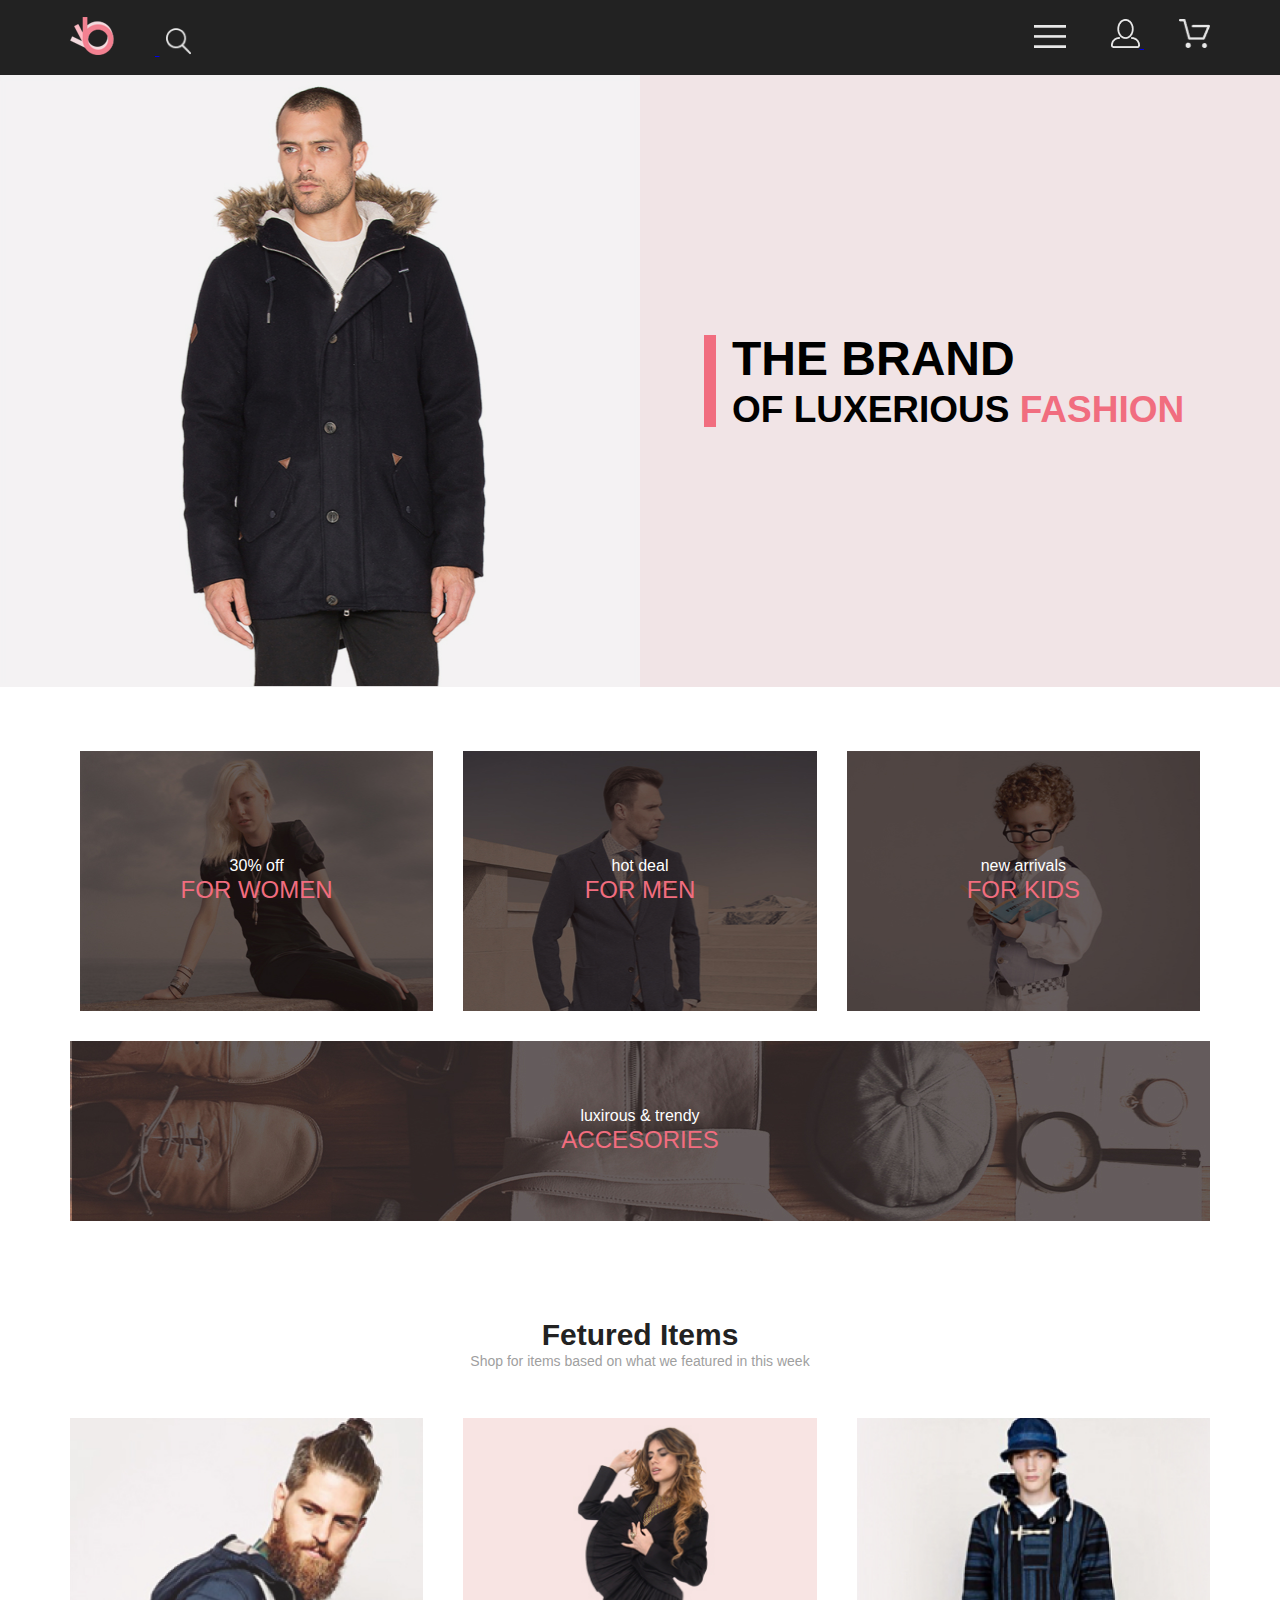
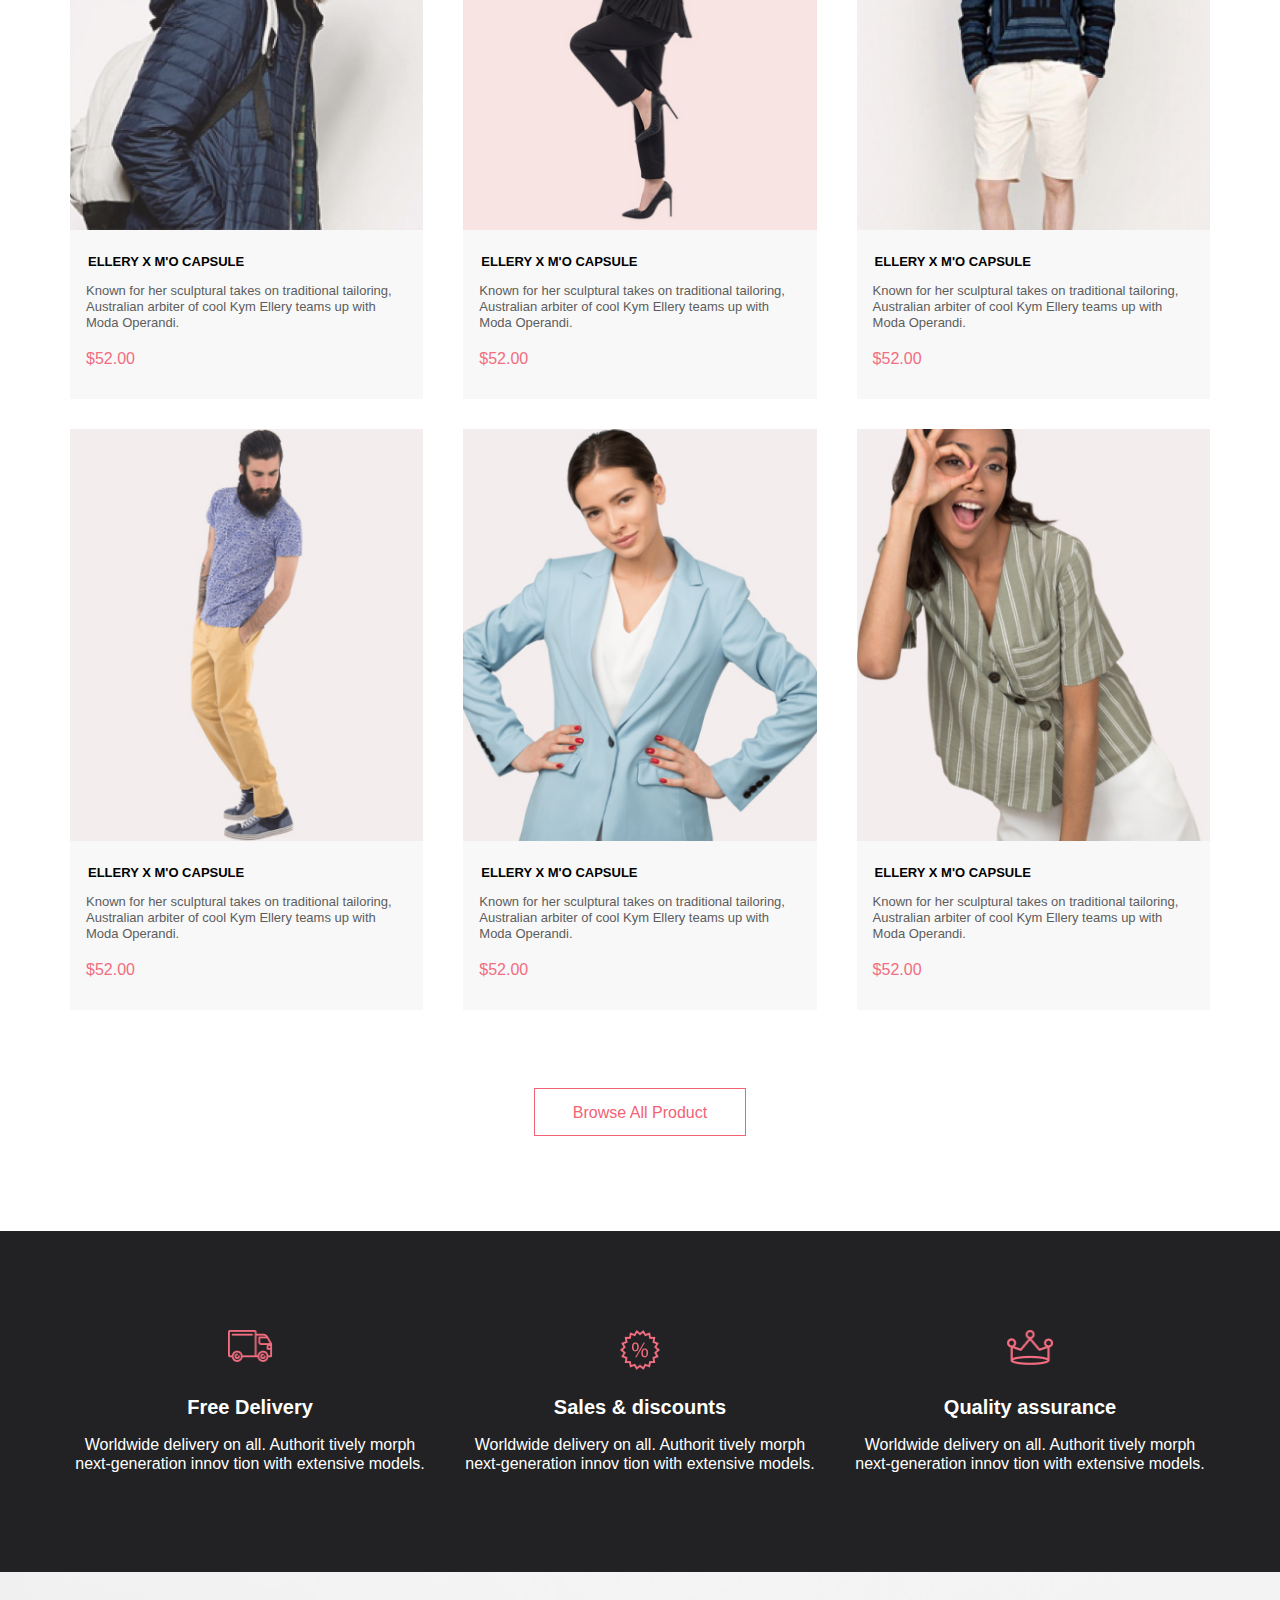
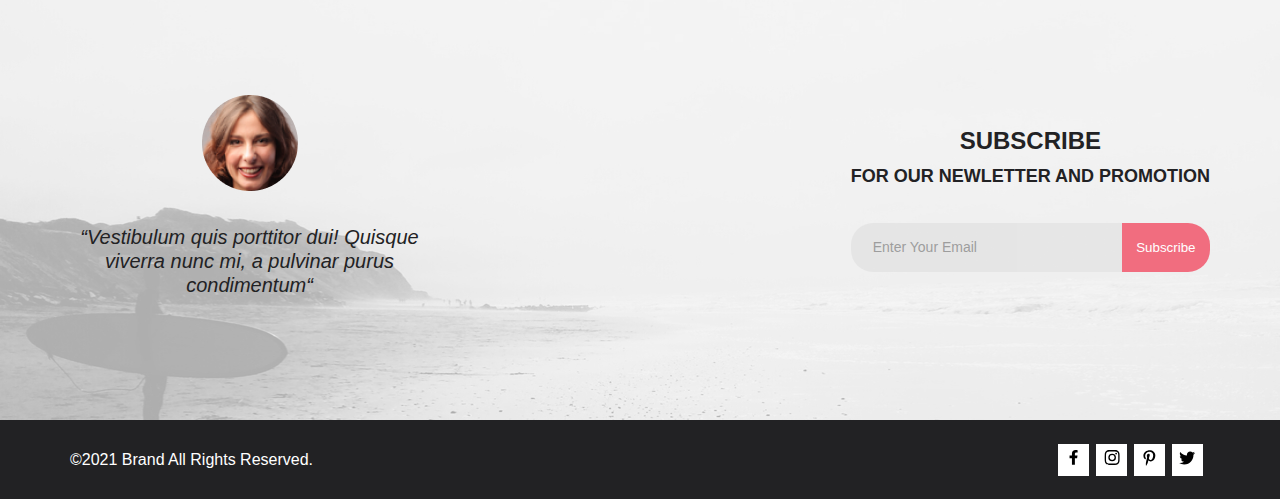
<file: index.html>
<!DOCTYPE html>
<html lang="en">

<head>
    <meta charset="UTF-8">
    <meta http-equiv="X-UA-Compatible" content="IE=edge">
    <meta name="viewport" content="width=device-width, initial-scale=1.0">
    <link rel="stylesheet" href="./css/style.css">
    <title>Internet shop</title>

</head>

<body>
    <header class="header">
        <div class="container">
            <div class="header__buttons-wrapper">
                <div class="header__items">
                    <a href="./index.html">
                        <img class="header__logotipe" src="./img/logotipe.png" alt="logotipe" width="44" height="38">
                    </a>
                    <button class="header__button" type="button"><img src="./img/lupe.png" alt="lupe" width="26"
                            height="27"></button>
                </div>
                <div class="header__items">
                    <button class="header__button header__button_menu" type="button">
                        <img src="./img/menu.png" alt="menu" width="32" height="23">
                    </button>
                    <a class="header__button header__button_userpic" href="./registration.html">
                        <img src="./img/logo-men.png" alt="userpic" width="29" height="29">
                    </a>
                    <a class="header__button header__button_basket" href="./shopping-cart.html">
                        <img src="./img/buskcet.png" alt="basket" width="32" height="29">
                    </a>
                    <div class="owerlay"></div>
                    <nav class="header-navigation">

                        <button class="header__button header__button_clozing" type="button">
                            <svg xmlns="http://www.w3.org/2000/svg" width="13" height="13" fill="none">
                                <path fill="#6F6E6E"
                                    d="m7.416 6.004 4.3-4.29a1.004 1.004 0 1 0-1.42-1.42l-4.29 4.3-4.29-4.3a1.004 1.004 0 0 0-1.42 1.42l4.3 4.29-4.3 4.29a1 1 0 0 0 .325 1.639 1 1 0 0 0 1.095-.219l4.29-4.3 4.29 4.3a1.002 1.002 0 0 0 1.639-.325 1 1 0 0 0-.22-1.095l-4.3-4.29Z" />
                            </svg>
                        </button>

                        <h2 class="header-navigation__title">menu</h2>
                        <ul class="navigation-menu">

                            <li class="menu-list">
                                <h3 class="menu-list__title">man</h3>
                                <ul class="list-items">
                                    <li class="list-items__item">Accessories</li>
                                    <li class="list-items__item">Bags</li>
                                    <li class="list-items__item">Denim</li>
                                    <li class="list-items__item">T-Shirts</li>
                                </ul>
                            </li>

                            <li class="menu-list">
                                <h3 class="menu-list__title">woman</h3>
                                <ul class="list-items">
                                    <li class="list-items__item">Accessories</li>
                                    <li class="list-items__item">Jackets & Coats</li>
                                    <li class="list-items__item">Polos</li>
                                    <li class="list-items__item">T-Shirts</li>
                                    <li class="list-items__item">Shirts</li>
                                </ul>
                            </li>

                            <li class="menu-list">
                                <h3 class="menu-list__title">kids</h3>
                                <ul class="list-items">
                                    <li class="list-items__item">Accessories</li>
                                    <li class="list-items__item">Jackets & Coats</li>
                                    <li class="list-items__item">Polos</li>
                                    <li class="list-items__item">T-Shirts</li>
                                    <li class="list-items__item">Shirts</li>
                                    <li class="list-items__item">Bags</li>
                                </ul>
                            </li>
                        </ul>

                    </nav>
                </div>

            </div>

        </div>
        <div class="owerlay"></div>

    </header>
    <main>
        <section class="brand">
            <img class="brand__man" src="./img/brend-men.jpg" alt="men" width="800" height="765">
            <div class="brand__title-wrapper">
                <h1 class="brand__title">the brand <span class="brand__subtitle">of luxerious <span
                            class="brand__color-subtitle"> fashion</span></span>
                </h1>
            </div>
        </section>
        <section class="offers">
            <div class="container">
                <h2 class="visually-hidden">offers</h2>
                <ul class="offers-list">

                    <li class="offers-list__item offers-list__item_women">
                        <h3 class="offers-list__title">30% off
                            <span class="offers-list__title-color">for women</span>
                        </h3>
                    </li>
                    <li class="offers-list__item offers-list__item_men">
                        <h3 class="offers-list__title">hot deal
                            <span class="offers-list__title-color"> for men</span>
                        </h3>
                    </li>
                    <li class="offers-list__item offers-list__item_kids">
                        <h3 class="offers-list__title">new arrivals
                            <span class="offers-list__title-color"> for kids</span>
                        </h3>
                    </li>

                    <li class="offers-list__item offers-list__item_accesories">
                        <h3 class="offers-list__title">luxirous & trendy
                            <span class="offers-list__title-color"> accesories</span>
                        </h3>
                    </li>
                </ul>
            </div>
        </section>
        <section class="products">
            <div class="container">
                <div class="products-wrapper">
                    <h2 class="products__heading">Fetured Items</h2>
                    <p class="products__text">Shop for items based on what we featured in this week</p>
                    <ul class="products-list">
                        <li class="products-list__item">
                            <img class="products-list__picture" src="./img/product-1.jpg" alt="clothes men" width="360"
                                height="420">
                            <div class="product-description">
                                <h3 class="product-description__title">ellery x m'o capsule</h3>
                                <p class="product-description__features">Known for her sculptural takes on traditional
                                    tailoring,
                                    Australian
                                    arbiter of cool Kym Ellery
                                    teams
                                    up with Moda Operandi.</p>
                                <p class="product-description__price">$52.00</p>
                            </div>
                            <div class="products-list__owerlay"></div>

                            <button class="products-list__add-button" type="submit">Add to Cart</button>

                        </li>
                        <li class="products-list__item">
                            <img class="products-list__picture" src="./img/product-2.jpg" alt="clothes women"
                                width="360" height="420">
                            <div class="product-description">
                                <h3 class="product-description__title">ellery x m'o capsule</h3>
                                <p class="product-description__features">Known for her sculptural takes on traditional
                                    tailoring,
                                    Australian
                                    arbiter of cool Kym Ellery
                                    teams
                                    up with Moda Operandi.</p>
                                <p class="product-description__price">$52.00</p>
                            </div>
                            <div class="products-list__owerlay"></div>

                            <button class="products-list__add-button" type="submit">Add to Cart</button>

                        </li>
                        <li class="products-list__item">
                            <img class="products-list__picture" src="./img/product-3.jpg" alt="clothes men" width="360"
                                height="420">
                            <div class="product-description">
                                <h3 class="product-description__title">ellery x m'o capsule</h3>
                                <p class="product-description__features">Known for her sculptural takes on traditional
                                    tailoring,
                                    Australian
                                    arbiter of cool Kym Ellery
                                    teams
                                    up with Moda Operandi.</p>
                                <p class="product-description__price">$52.00</p>
                            </div>
                            <div class="products-list__owerlay"></div>

                            <button class="products-list__add-button" type="submit">Add to Cart</button>

                        </li>
                        <li class="products-list__item">
                            <img class="products-list__picture" src="./img/product-4.jpg" alt="clothes men" width="360"
                                height="420">
                            <div class="product-description">
                                <h3 class="product-description__title">ellery x m'o capsule</h3>
                                <p class="product-description__features">Known for her sculptural takes on traditional
                                    tailoring,
                                    Australian
                                    arbiter of cool Kym Ellery
                                    teams
                                    up with Moda Operandi.</p>
                                <p class="product-description__price">$52.00</p>
                            </div>
                            <div class="products-list__owerlay"></div>

                            <button class="products-list__add-button" type="submit">Add to Cart</button>

                        </li>
                        <li class="products-list__item">
                            <img class="products-list__picture" src="./img/product-5.jpg" alt="clothes woman"
                                width="360" height="420">
                            <div class="product-description">
                                <h3 class="product-description__title">ellery x m'o capsule</h3>
                                <p class="product-description__features">Known for her sculptural takes on traditional
                                    tailoring,
                                    Australian
                                    arbiter of cool Kym Ellery
                                    teams
                                    up with Moda Operandi.</p>
                                <p class="product-description__price">$52.00</p>
                            </div>
                            <div class="products-list__owerlay"></div>

                            <button class="products-list__add-button" type="submit">Add to Cart</button>

                        </li>
                        <li class="products-list__item">
                            <img class="products-list__picture" src="./img/product-6.jpg" alt="clothes woman"
                                width="360" height="420">
                            <div class="product-description">
                                <h3 class="product-description__title">ellery x m'o capsule</h3>
                                <p class="product-description__features">Known for her sculptural takes on traditional
                                    tailoring,
                                    Australian
                                    arbiter of cool Kym Ellery
                                    teams
                                    up with Moda Operandi.</p>
                                <p class="product-description__price">$52.00</p>
                            </div>
                            <div class="products-list__owerlay"></div>

                            <button class="products-list__add-button" type="submit">Add to Cart</button>

                        </li>
                    </ul>
                    <a class="products-button" href="#">Browse All Product</a>
                </div>
            </div>
        </section>
        <section class="advantages">
            <div class="container">
                <ul class="advantages-list">
                    <li class="advantages-list__item">
                        <div class="box-size"> <img class="advantages-list__icon" src="./img/car-icon.png" alt="car"
                                width="45" height="32"></div>
                        <h3 class="advantages-list__title">Free Delivery</h3>
                        <p class="advantages-list__desc">Worldwide delivery on all. Authorit tively morph
                            next-generation
                            innov tion with extensive
                            models.
                        </p>
                    </li>
                    <li class="advantages-list__item">
                        <div class="box-size"> <img class="advantages-list__icon" src="./img/procent-icon.png"
                                alt="procent" width="40" height="40"></div>
                        <h3 class="advantages-list__title">Sales & discounts</h3>
                        <p class="advantages-list__desc">Worldwide delivery on all. Authorit tively morph
                            next-generation
                            innov tion with extensive
                            models.
                        </p>
                    </li>
                    <li class="advantages-list__item">
                        <div class="box-size"> <img class="advantages-list__icon" src="./img/crown-icon.png" alt="crown"
                                width="47" height="35"></div>
                        <h3 class="advantages-list__title">Quality assurance</h3>
                        <p class="advantages-list__desc">Worldwide delivery on all. Authorit tively morph
                            next-generation
                            innov tion with extensive
                            models.
                        </p>
                    </li>
                </ul>
            </div>
        </section>
    </main>
    <footer class="footer">

        <section class="subscription">
            <div class="container">
                <div class="subscription-inner">
                    <div class="author-box">
                        <img class="author-box__avatar" src="./img/avatar.png" alt="author photo" width="96"
                            height="96">
                        <p class="author-box__quote">“Vestibulum quis porttitor dui! Quisque viverra nunc mi, a pulvinar
                            purus condimentum“</p>
                    </div>
                    <form class="subscribe-form" action="#" method="post">
                        <h2 class="subscribe-form__title"><span
                                class="subscribe-form__title-highlighted">subscribe</span>
                            for our newletter and promotion</h2>
                        <div class="subscribe-area"> <input class="subscribe-area__imput" type="email"
                                placeholder="Enter Your Email">
                            <button class="subscribe-area__button" type="submit">Subscribe</button>
                        </div>
                    </form>
                </div>
            </div>
        </section>
        <section class="footer-section">
            <h2 class="visually-hidden">Footer</h2>
            <div class="container">
                <div class="footer-box">
                    <p class="footer-section__copyright"> &copy;2021 Brand All Rights Reserved.</p>

                    <div class="socials">
                        <div class="socials-box">
                            <a class="socials__icon" href="#">
                                <svg class="socials__icon-svg" xmlns="http://www.w3.org/2000/svg" width="11" height="16"
                                    fill="none">
                                    <path
                                        d="m9.088 8.28.419-2.664H6.89V3.887c0-.729.366-1.439 1.538-1.439h1.19V.18S8.537 0 7.505 0C5.35 0 3.942 1.276 3.942 3.586v2.03H1.547V8.28h2.395v6.44H6.89V8.28h2.198Z" />
                                </svg>
                            </a>
                        </div>
                        <div class="socials-box">
                            <a class="socials__icon" href="#">
                                <svg class="socials__icon-svg" xmlns="http://www.w3.org/2000/svg" width="16" height="15"
                                    fill="none">
                                    <path
                                        d="M8.139 3.682a3.812 3.812 0 0 0-3.821 3.815 3.812 3.812 0 0 0 3.821 3.815 3.812 3.812 0 0 0 3.821-3.815A3.812 3.812 0 0 0 8.14 3.682Zm0 6.295a2.487 2.487 0 0 1-2.484-2.48 2.485 2.485 0 0 1 4.968 0 2.487 2.487 0 0 1-2.484 2.48Zm4.869-6.451c0 .494-.4.89-.891.89a.89.89 0 1 1 .891-.89Zm2.53.903c-.056-1.192-.329-2.248-1.203-3.118-.872-.87-1.93-1.142-3.123-1.202-1.23-.07-4.919-.07-6.15 0-1.19.056-2.247.329-3.122 1.199-.875.87-1.144 1.925-1.204 3.117-.07 1.229-.07 4.911 0 6.14.057 1.192.33 2.247 1.204 3.117.875.87 1.929 1.143 3.123 1.202 1.23.07 4.918.07 6.149 0 1.194-.056 2.251-.328 3.123-1.202.871-.87 1.144-1.925 1.204-3.117.07-1.229.07-4.908 0-6.136Zm-1.589 7.454a2.514 2.514 0 0 1-1.417 1.414c-.98.389-3.309.299-4.393.299-1.084 0-3.416.086-4.393-.299a2.513 2.513 0 0 1-1.417-1.414c-.39-.98-.3-3.304-.3-4.386 0-1.083-.086-3.41.3-4.386.26-.651.762-1.153 1.417-1.415.98-.388 3.309-.299 4.393-.299 1.084 0 3.416-.086 4.393.299.652.259 1.154.76 1.417 1.415.39.979.3 3.303.3 4.386 0 1.082.09 3.41-.3 4.386Z" />
                                </svg>
                            </a>
                        </div>
                        <div class="socials-box">
                            <a class="socials__icon" href="#">
                                <svg class="socials__icon-svg" xmlns="http://www.w3.org/2000/svg" width="13" height="16"
                                    fill="none">
                                    <path
                                        d="M6.74.203C3.556.203.408 2.341.408 5.8c0 2.2 1.23 3.45 1.974 3.45.308 0 .485-.863.485-1.106 0-.29-.736-.91-.736-2.119 0-2.513 1.9-4.294 4.358-4.294 2.114 0 3.678 1.21 3.678 3.431 0 1.66-.661 4.772-2.803 4.772-.773 0-1.434-.562-1.434-1.368 0-1.182.82-2.325.82-3.544 0-2.069-2.915-1.694-2.915.806 0 .525.065 1.106.298 1.584-.428 1.857-1.304 4.622-1.304 6.535 0 .59.084 1.172.14 1.762.106.12.053.107.214.047 1.565-2.156 1.509-2.578 2.216-5.4.382.732 1.37 1.125 2.151 1.125 3.297 0 4.778-3.234 4.778-6.15 0-3.103-2.664-5.128-5.588-5.128Z" />
                                </svg>
                            </a>
                        </div>
                        <div class="socials-box">
                            <a class="socials__icon" href="#">
                                <svg class="socials__icon-svg" xmlns="http://www.w3.org/2000/svg" width="17" height="14"
                                    fill="none">
                                    <path
                                        d="M14.417 3.74c.01.143.01.285.01.427 0 4.335-3.277 9.33-9.267 9.33a9.16 9.16 0 0 1-5.002-1.472c.262.03.514.04.787.04a6.496 6.496 0 0 0 4.043-1.4A3.266 3.266 0 0 1 1.943 8.39c.202.03.403.051.615.051.293 0 .585-.04.857-.112A3.274 3.274 0 0 1 .804 5.111v-.04c.433.243.937.395 1.472.416A3.283 3.283 0 0 1 .824 2.756c0-.61.161-1.168.443-1.655a9.238 9.238 0 0 0 6.716 3.431 3.726 3.726 0 0 1-.08-.75c0-1.808 1.452-3.28 3.257-3.28a3.24 3.24 0 0 1 2.38 1.035 6.386 6.386 0 0 0 2.067-.791 3.266 3.266 0 0 1-1.432 1.807 6.494 6.494 0 0 0 1.875-.508 7.029 7.029 0 0 1-1.633 1.696Z" />
                                </svg>
                            </a>
                        </div>
                    </div>
                </div>
            </div>
        </section>

    </footer>

</body>

</html>
</file>
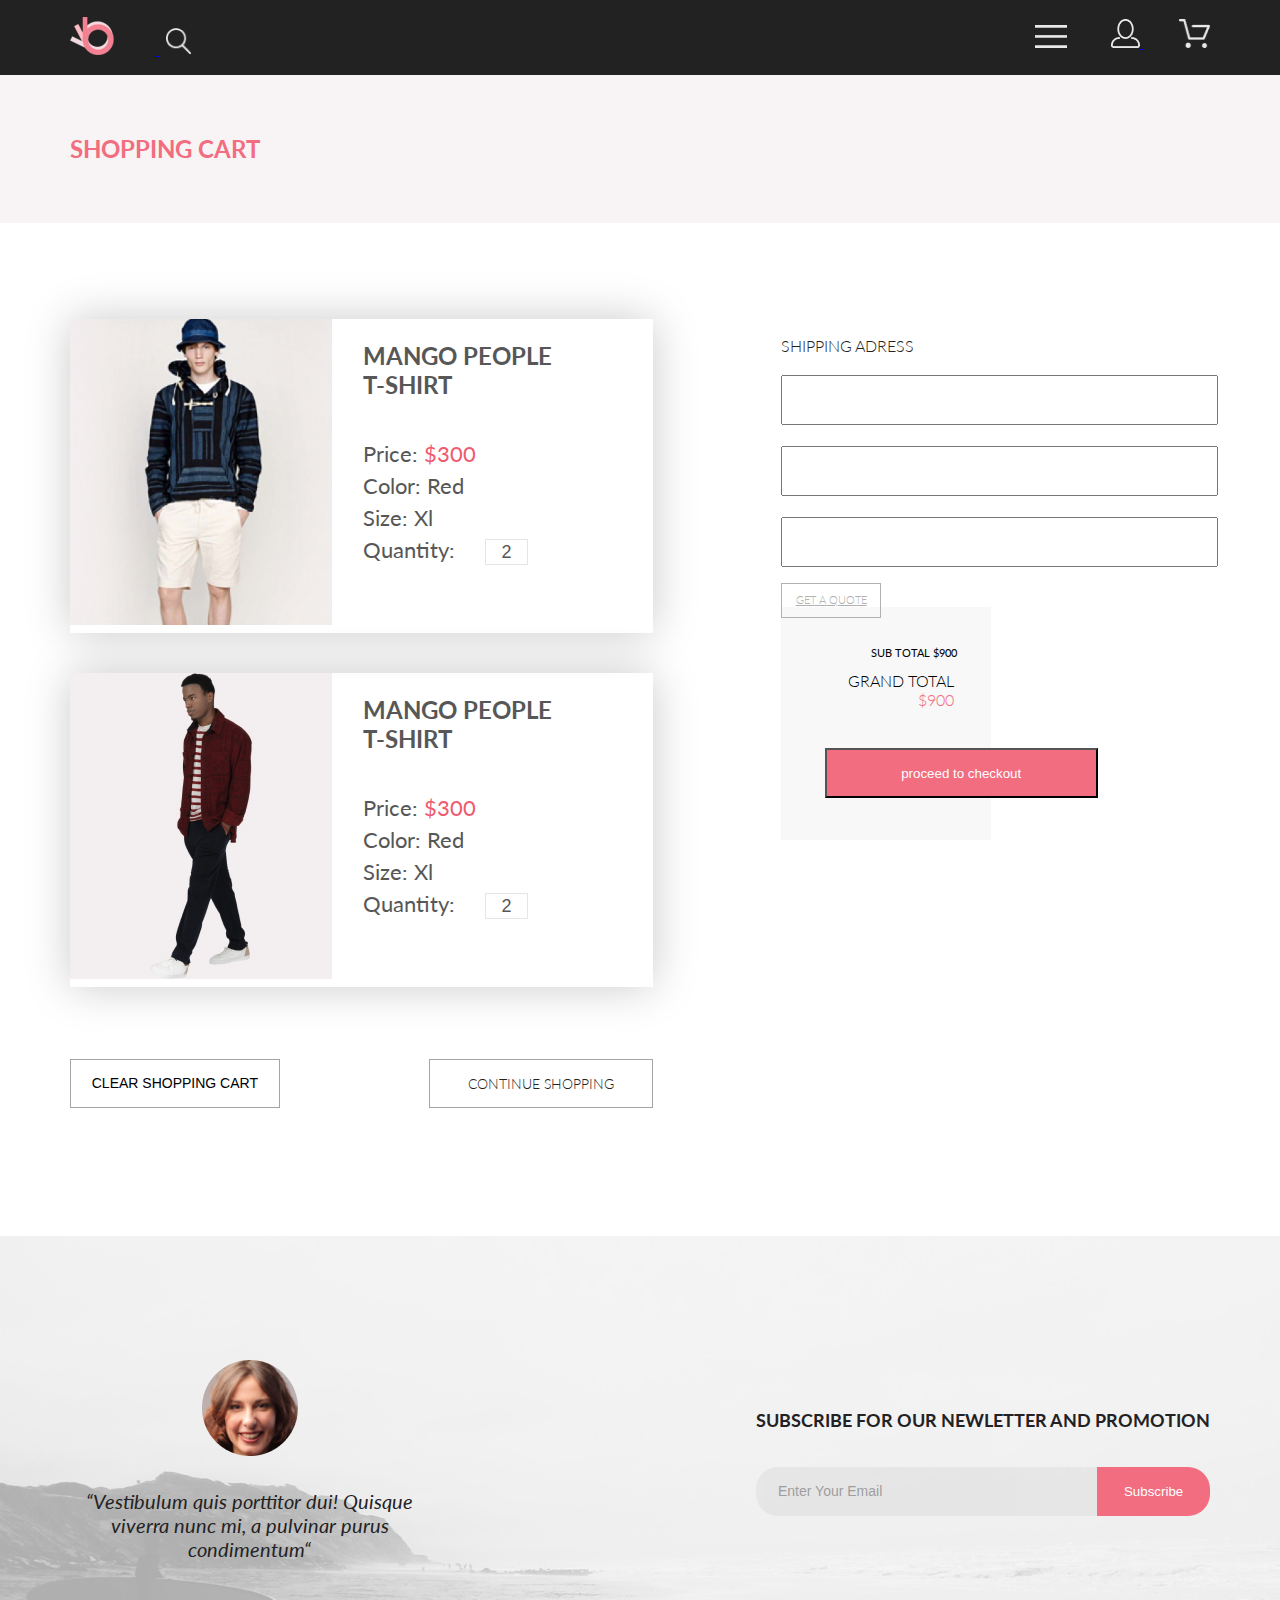
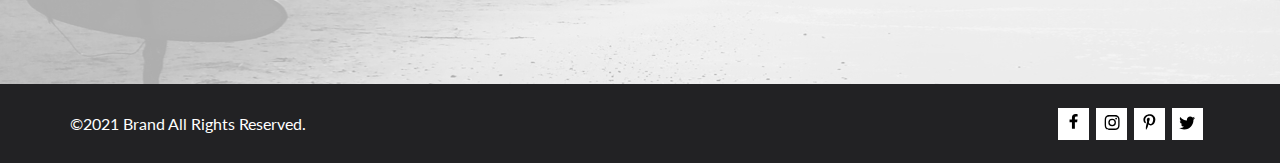
<file: hoping-cart.html>
<!DOCTYPE html>
<html lang="en">

<head>
    <meta charset="UTF-8">
    <meta http-equiv="X-UA-Compatible" content="IE=edge">
    <meta name="viewport" content="width=device-width, initial-scale=1.0">
    <link rel="stylesheet" href="./css/style.css">
    <link rel="preconnect" href="https://fonts.googleapis.com">
    <link rel="preconnect" href="https://fonts.gstatic.com" crossorigin>
    <link href="https://fonts.googleapis.com/css2?family=Lato:wght@300;400;700;900&display=swap" rel="stylesheet">
    <title>Shoping cart</title>
</head>

<body>
    <header class="header">
        <div class="container">
            <div class="header__buttons-wrapper">
                <div class="header__items">
                    <a href="./index.html">
                        <img class="header__logotipe" src="./img/logotipe.png" alt="logotipe" width="44" height="38">
                    </a>
                    <button class="header__button" type="button"><img src="./img/lupe.png" alt="lupe" width="26"
                            height="27"></button>
                </div>
                <div class="header__items">
                    <button class="header__button header__button_menu" type="button">
                        <img src="./img/menu.png" alt="menu" width="32" height="23">
                    </button>
                    <a class="header__button header__button_userpic" href="./registration.html">
                        <img src="./img/logo-men.png" alt="userpic" width="29" height="29">
                    </a>
                    <a class="header__button" href="./hoping-cart.html">
                        <img src="./img/buskcet.png" alt="basket" width="32" height="29">
                    </a>
                    <div class="owerlay"></div>
                    <nav class="header-navigation">

                        <button class="header__button header__button_clozing" type="button">
                            <svg xmlns="http://www.w3.org/2000/svg" width="13" height="13" fill="none">
                                <path fill="#6F6E6E"
                                    d="m7.416 6.004 4.3-4.29a1.004 1.004 0 1 0-1.42-1.42l-4.29 4.3-4.29-4.3a1.004 1.004 0 0 0-1.42 1.42l4.3 4.29-4.3 4.29a1 1 0 0 0 .325 1.639 1 1 0 0 0 1.095-.219l4.29-4.3 4.29 4.3a1.002 1.002 0 0 0 1.639-.325 1 1 0 0 0-.22-1.095l-4.3-4.29Z" />
                            </svg>
                        </button>

                        <h2 class="navigation__title">menu</h2>
                        <ul class="navigation-menu">

                            <li class="menu-list">
                                <h3 class="menu-list__title">man</h3>
                                <ul class="list-items">
                                    <li class="list-items__item">Accessories</li>
                                    <li class="list-items__item">Bags</li>
                                    <li class="list-items__item">Denim</li>
                                    <li class="list-items__item">T-Shirts</li>
                                </ul>
                            </li>

                            <li class="menu-list">
                                <h3 class="menu-list__title">woman</h3>
                                <ul class="list-items">
                                    <li class="list-items__item">Accessories</li>
                                    <li class="list-items__item">Jackets & Coats</li>
                                    <li class="list-items__item">Polos</li>
                                    <li class="list-items__item">T-Shirts</li>
                                    <li class="list-items__item">Shirts</li>
                                </ul>
                            </li>

                            <li class="menu-list">
                                <h3 class="menu-list__title">kids</h3>
                                <ul class="list-items">
                                    <li class="list-items__item">Accessories</li>
                                    <li class="list-items__item">Jackets & Coats</li>
                                    <li class="list-items__item">Polos</li>
                                    <li class="list-items__item">T-Shirts</li>
                                    <li class="list-items__item">Shirts</li>
                                    <li class="list-items__item">Bags</li>
                                </ul>
                            </li>
                        </ul>

                    </nav>
                </div>

            </div>

        </div>
        <div class="owerlay"></div>

    </header>
    <main>
        <div class="caption-holder">
            <h1 class="container caption-holder__title">shopping cart</h1>
        </div>
        <div class="container">
            <div class="shopping-cart-wrapper">
                <section class="shopping-cart">
                    <ul class="cart">
                        <li class="cart-product"><img src="./img/product-3.jpg" alt="product photo" width="262"
                                height="306">
                            <ul class="product-desc">
                                <li class="product-desc__item">
                                    <h2 class="product-desc__title">mango people t-shirt</h2>
                                </li>
                                <li class="product-desc__item">Price: <span class="product-desc__item_color">$300</span>
                                </li>
                                <li class="product-desc__item">Color: Red</li>
                                <li class="product-desc__item">Size: Xl </li>
                                <li class="product-desc__item">Quantity: <button class="product-desc__button-quantity"
                                        type="button">2</button></li>
                            </ul>
                        </li>
                        <li class="cart-product"><img src="./img/product-7.jpg" alt="product photo" width="262"
                                height="306">
                            <ul class="product-desc">
                                <li class="product-desc__item">
                                    <h2 class="product-desc__title">mango people t-shirt</h2>
                                </li>
                                <li class="product-desc__item">Price: <span class="product-desc__item_color">$300</span>
                                </li>
                                <li class="product-desc__item">Color: Red</li>
                                <li class="product-desc__item">Size: Xl </li>
                                <li class="product-desc__item">Quantity: <button class="product-desc__button-quantity"
                                        type="button">2</button></li>
                            </ul>
                        </li>
                    </ul>
                    <div class="shopping-cart__button-wrapper">
                        <button class="shopping-cart__clear-dutton" type="reset">clear shopping cart</button>
                        <a class="shopping-cart__continue-button" href="#">continue shopping</a>
                    </div>
                </section>
                <section class="user-data">
                    <h2 class="visually-hidden">Form</h2>
                    <form class="user-form" action="#">
                        <fieldset class="user-form-inner">
                            <legend class="user-form__title">shipping adress</legend>
                            <input class="user-form__input" type="text">
                            <input class="user-form__input" type="text">
                            <input class="user-form__input" type="text">
                            <a class="user-form__button" href="#">get a quote</a>
                        </fieldset>
                        <div class="user-data__price-wrapper">
                            <p class="user-data__price">sub total $900</p>
                            <p class="user-data__price-large">grand total <span
                                    class="user-data__price-large_color">$900</span></p>
                            <button class="user-data__button" type="submit">proceed to checkout</button>
                        </div>
                    </form>
                </section>
            </div>
        </div>

    </main>
    <footer class="footer">

        <section class="subscription">
            <div class="container">
                <div class="subscription-inner">
                    <div class="author-box">
                        <img class="author-box__avatar" src="./img/avatar.png" alt="author photo" width="96"
                            height="96">
                        <p class="author-box__quote">“Vestibulum quis porttitor dui! Quisque viverra nunc mi, a pulvinar
                            purus condimentum“</p>
                    </div>
                    <form class="subscribe-form" action="#" method="post">
                        <h2 class="subscribe-form__title"><span class="subscribe-title__highlighted">subscribe</span>
                            for our newletter and promotion</h2>
                        <div class="subscribe-area"> <input class="subscribe-area__imput" type="email"
                                placeholder="Enter Your Email">
                            <button class="subscribe-area__button" type="submit">Subscribe</button>
                        </div>
                    </form>
                </div>
            </div>
        </section>
        <section class="footer-section">
            <h2 class="visually-hidden">Footer</h2>
            <div class="container">
                <div class="footer-box">
                    <p class="footer-section__copyright"> &copy;2021 Brand All Rights Reserved.</p>

                    <div class="socials">
                        <div class="socials-box">
                            <a class="socials__icon" href="#">
                                <svg class="socials__icon-svg" xmlns="http://www.w3.org/2000/svg" width="11" height="16"
                                    fill="none">
                                    <path
                                        d="m9.088 8.28.419-2.664H6.89V3.887c0-.729.366-1.439 1.538-1.439h1.19V.18S8.537 0 7.505 0C5.35 0 3.942 1.276 3.942 3.586v2.03H1.547V8.28h2.395v6.44H6.89V8.28h2.198Z" />
                                </svg>
                            </a>
                        </div>
                        <div class="socials-box">
                            <a class="socials__icon" href="#">
                                <svg class="socials__icon-svg" xmlns="http://www.w3.org/2000/svg" width="16" height="15"
                                    fill="none">
                                    <path
                                        d="M8.139 3.682a3.812 3.812 0 0 0-3.821 3.815 3.812 3.812 0 0 0 3.821 3.815 3.812 3.812 0 0 0 3.821-3.815A3.812 3.812 0 0 0 8.14 3.682Zm0 6.295a2.487 2.487 0 0 1-2.484-2.48 2.485 2.485 0 0 1 4.968 0 2.487 2.487 0 0 1-2.484 2.48Zm4.869-6.451c0 .494-.4.89-.891.89a.89.89 0 1 1 .891-.89Zm2.53.903c-.056-1.192-.329-2.248-1.203-3.118-.872-.87-1.93-1.142-3.123-1.202-1.23-.07-4.919-.07-6.15 0-1.19.056-2.247.329-3.122 1.199-.875.87-1.144 1.925-1.204 3.117-.07 1.229-.07 4.911 0 6.14.057 1.192.33 2.247 1.204 3.117.875.87 1.929 1.143 3.123 1.202 1.23.07 4.918.07 6.149 0 1.194-.056 2.251-.328 3.123-1.202.871-.87 1.144-1.925 1.204-3.117.07-1.229.07-4.908 0-6.136Zm-1.589 7.454a2.514 2.514 0 0 1-1.417 1.414c-.98.389-3.309.299-4.393.299-1.084 0-3.416.086-4.393-.299a2.513 2.513 0 0 1-1.417-1.414c-.39-.98-.3-3.304-.3-4.386 0-1.083-.086-3.41.3-4.386.26-.651.762-1.153 1.417-1.415.98-.388 3.309-.299 4.393-.299 1.084 0 3.416-.086 4.393.299.652.259 1.154.76 1.417 1.415.39.979.3 3.303.3 4.386 0 1.082.09 3.41-.3 4.386Z" />
                                </svg>
                            </a>
                        </div>
                        <div class="socials-box">
                            <a class="socials__icon" href="#">
                                <svg class="socials__icon-svg" xmlns="http://www.w3.org/2000/svg" width="13" height="16"
                                    fill="none">
                                    <path
                                        d="M6.74.203C3.556.203.408 2.341.408 5.8c0 2.2 1.23 3.45 1.974 3.45.308 0 .485-.863.485-1.106 0-.29-.736-.91-.736-2.119 0-2.513 1.9-4.294 4.358-4.294 2.114 0 3.678 1.21 3.678 3.431 0 1.66-.661 4.772-2.803 4.772-.773 0-1.434-.562-1.434-1.368 0-1.182.82-2.325.82-3.544 0-2.069-2.915-1.694-2.915.806 0 .525.065 1.106.298 1.584-.428 1.857-1.304 4.622-1.304 6.535 0 .59.084 1.172.14 1.762.106.12.053.107.214.047 1.565-2.156 1.509-2.578 2.216-5.4.382.732 1.37 1.125 2.151 1.125 3.297 0 4.778-3.234 4.778-6.15 0-3.103-2.664-5.128-5.588-5.128Z" />
                                </svg>
                            </a>
                        </div>
                        <div class="socials-box"><a class="socials__icon" href="#">
                                <svg class="socials__icon-svg" xmlns="http://www.w3.org/2000/svg" width="17" height="14"
                                    fill="none">
                                    <path
                                        d="M14.417 3.74c.01.143.01.285.01.427 0 4.335-3.277 9.33-9.267 9.33a9.16 9.16 0 0 1-5.002-1.472c.262.03.514.04.787.04a6.496 6.496 0 0 0 4.043-1.4A3.266 3.266 0 0 1 1.943 8.39c.202.03.403.051.615.051.293 0 .585-.04.857-.112A3.274 3.274 0 0 1 .804 5.111v-.04c.433.243.937.395 1.472.416A3.283 3.283 0 0 1 .824 2.756c0-.61.161-1.168.443-1.655a9.238 9.238 0 0 0 6.716 3.431 3.726 3.726 0 0 1-.08-.75c0-1.808 1.452-3.28 3.257-3.28a3.24 3.24 0 0 1 2.38 1.035 6.386 6.386 0 0 0 2.067-.791 3.266 3.266 0 0 1-1.432 1.807 6.494 6.494 0 0 0 1.875-.508 7.029 7.029 0 0 1-1.633 1.696Z" />
                                </svg>
                            </a></div>
                    </div>
                </div>
            </div>
        </section>

    </footer>
</body>

</html>
</file>
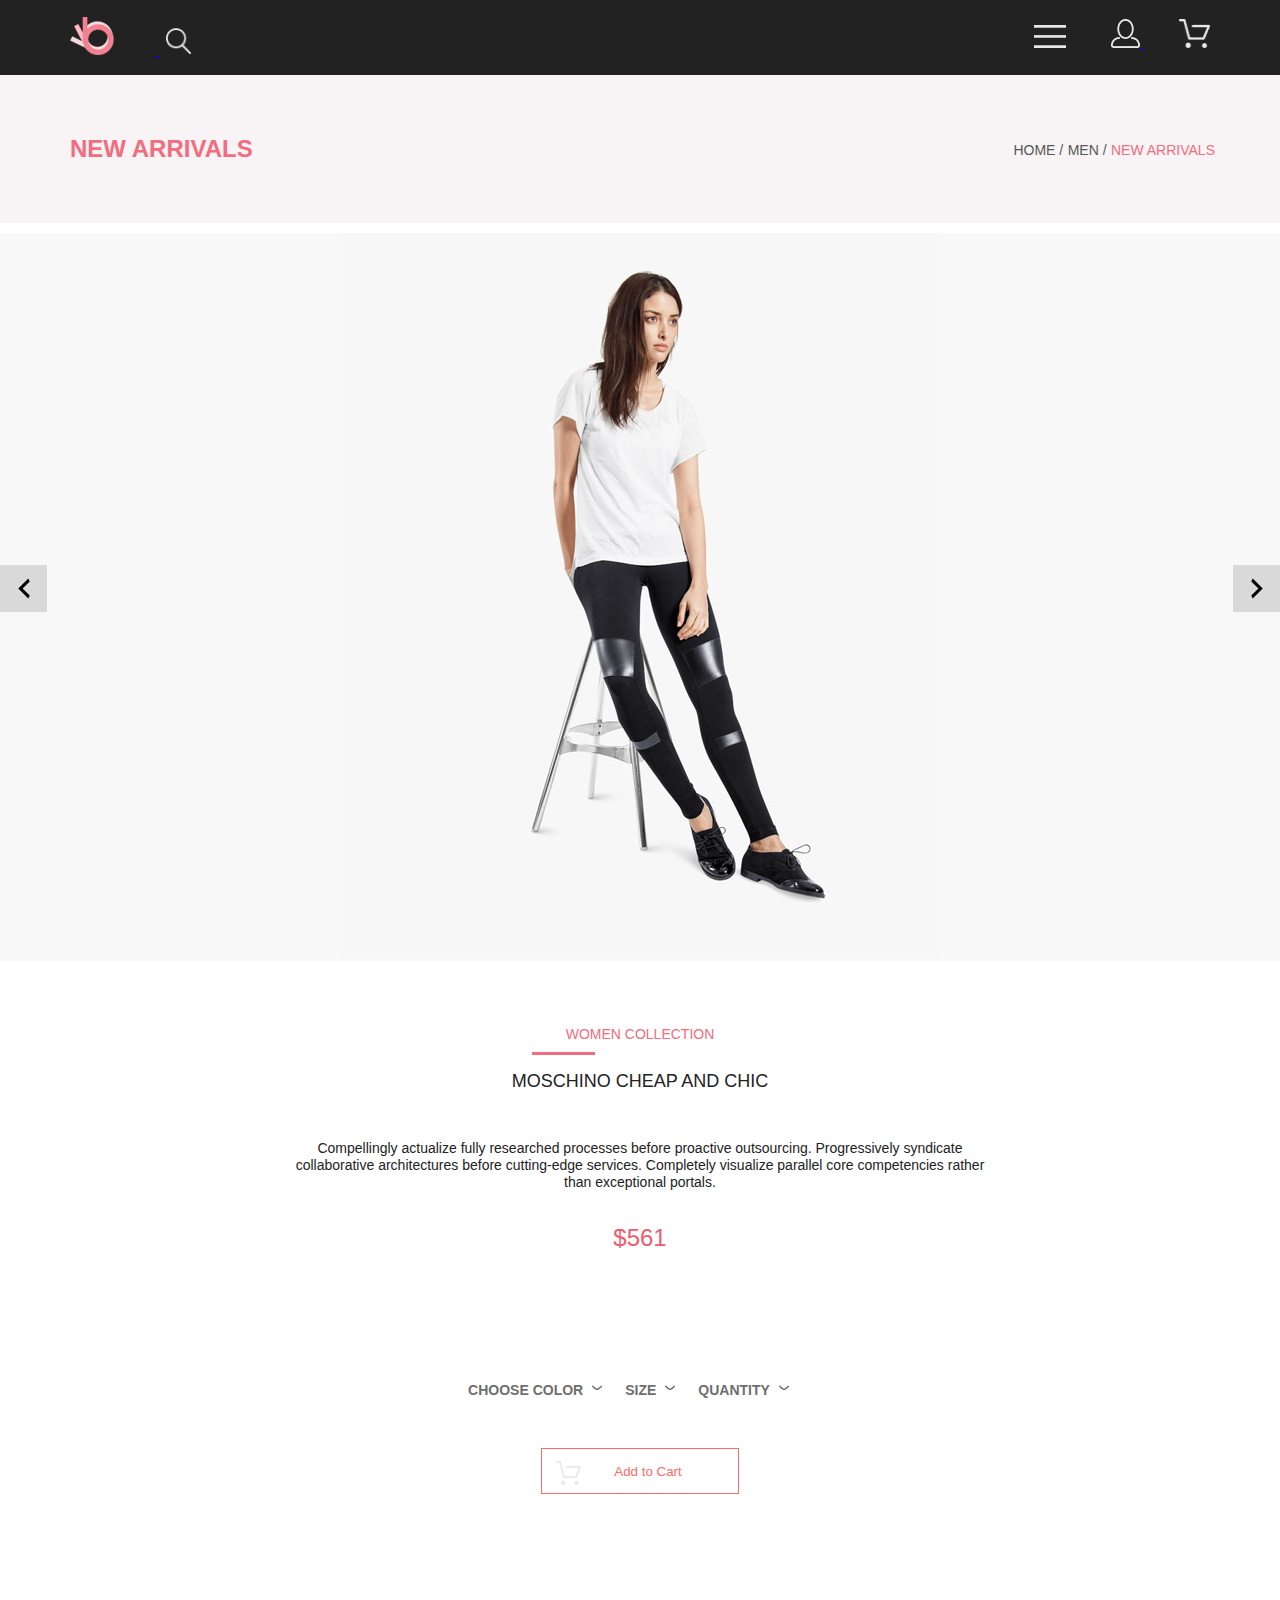
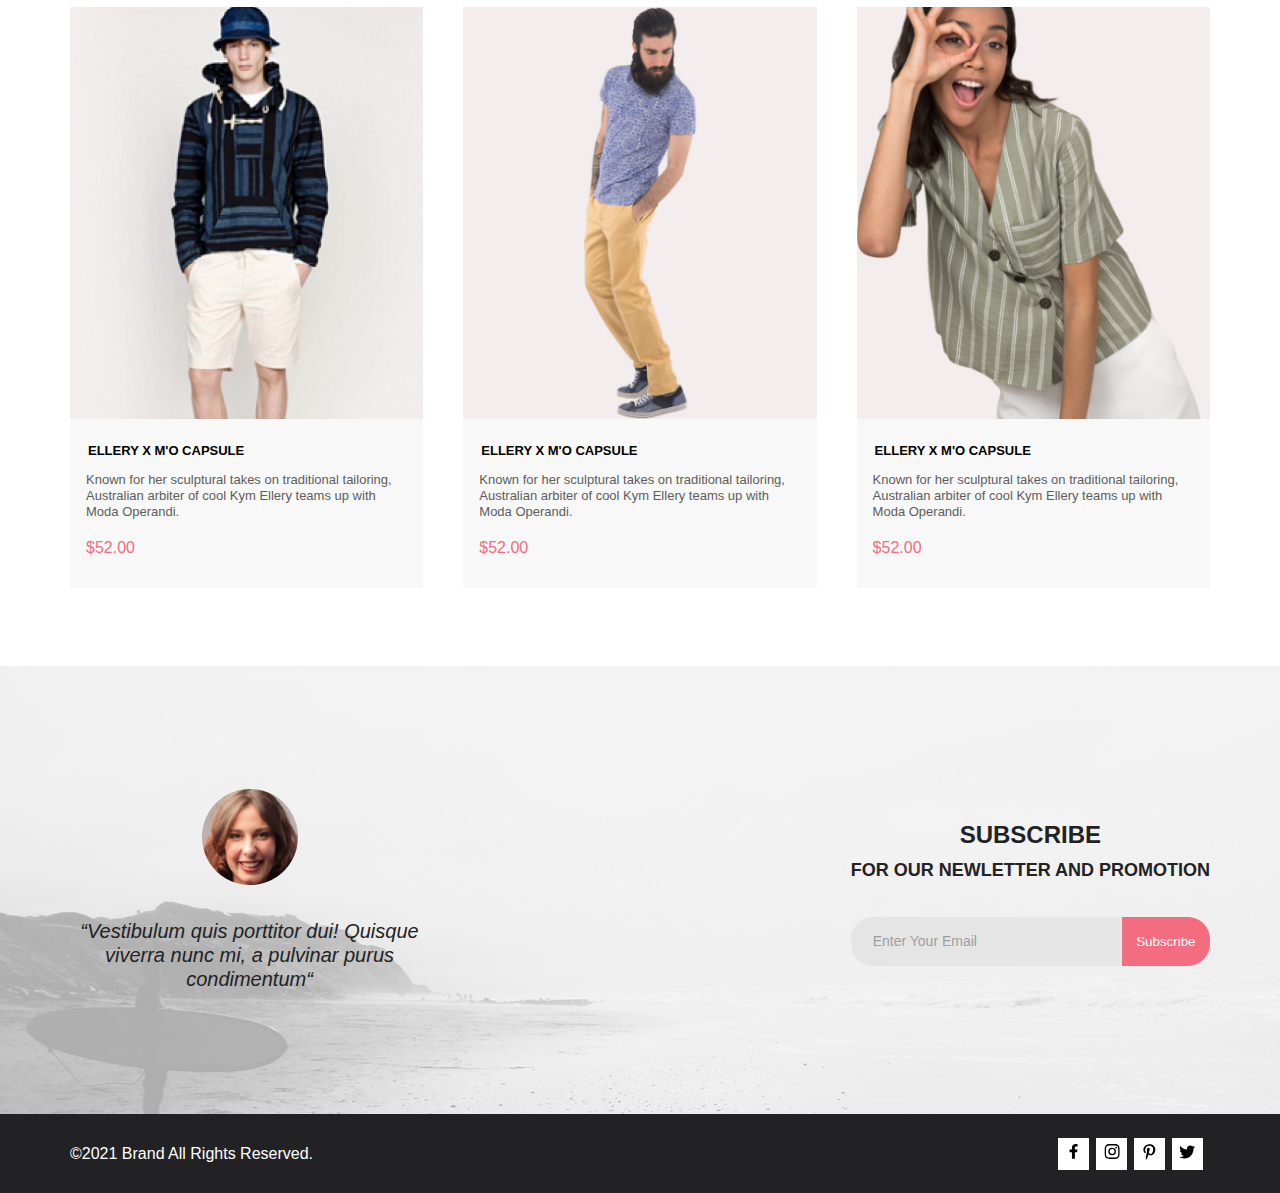
<file: product.html>
<!DOCTYPE html>
<html lang="en">

<head>
    <meta charset="UTF-8">
    <meta http-equiv="X-UA-Compatible" content="IE=edge">
    <meta name="viewport" content="width=device-width, initial-scale=1.0">
    <link rel="stylesheet" href="./css/style.css">
    <title>Product</title>
</head>

<body>
    <header class="header">
        <div class="container">
            <div class="header__buttons-wrapper">
                <div class="header__items">
                    <a href="./index.html">
                        <img class="header__logotipe" src="./img/logotipe.png" alt="logotipe" width="44" height="38">
                    </a>
                    <button class="header__button" type="button"><img src="./img/lupe.png" alt="lupe" width="26"
                            height="27"></button>
                </div>
                <div class="header__items">
                    <button class="header__button header__button_menu" type="button">
                        <img src="./img/menu.png" alt="menu" width="32" height="23">
                    </button>
                    <a class="header__button header__button_userpic" href="./registration.html">
                        <img src="./img/logo-men.png" alt="userpic" width="29" height="29">
                    </a>
                    <a class="header__button header__button_basket" href="./shopping-cart.html">
                        <img src="./img/buskcet.png" alt="basket" width="32" height="29">
                    </a>
                    <div class="owerlay"></div>
                    <nav class="header-navigation">

                        <button class="header__button header__button_clozing" type="button">
                            <svg xmlns="http://www.w3.org/2000/svg" width="13" height="13" fill="none">
                                <path fill="#6F6E6E"
                                    d="m7.416 6.004 4.3-4.29a1.004 1.004 0 1 0-1.42-1.42l-4.29 4.3-4.29-4.3a1.004 1.004 0 0 0-1.42 1.42l4.3 4.29-4.3 4.29a1 1 0 0 0 .325 1.639 1 1 0 0 0 1.095-.219l4.29-4.3 4.29 4.3a1.002 1.002 0 0 0 1.639-.325 1 1 0 0 0-.22-1.095l-4.3-4.29Z" />
                            </svg>
                        </button>

                        <h2 class="header-navigation__title">menu</h2>
                        <ul class="navigation-menu">

                            <li class="menu-list">
                                <h3 class="menu-list__title">man</h3>
                                <ul class="list-items">
                                    <li class="list-items__item">Accessories</li>
                                    <li class="list-items__item">Bags</li>
                                    <li class="list-items__item">Denim</li>
                                    <li class="list-items__item">T-Shirts</li>
                                </ul>
                            </li>

                            <li class="menu-list">
                                <h3 class="menu-list__title">woman</h3>
                                <ul class="list-items">
                                    <li class="list-items__item">Accessories</li>
                                    <li class="list-items__item">Jackets & Coats</li>
                                    <li class="list-items__item">Polos</li>
                                    <li class="list-items__item">T-Shirts</li>
                                    <li class="list-items__item">Shirts</li>
                                </ul>
                            </li>

                            <li class="menu-list">
                                <h3 class="menu-list__title">kids</h3>
                                <ul class="list-items">
                                    <li class="list-items__item">Accessories</li>
                                    <li class="list-items__item">Jackets & Coats</li>
                                    <li class="list-items__item">Polos</li>
                                    <li class="list-items__item">T-Shirts</li>
                                    <li class="list-items__item">Shirts</li>
                                    <li class="list-items__item">Bags</li>
                                </ul>
                            </li>
                        </ul>

                    </nav>
                </div>

            </div>

        </div>
        <div class="owerlay"></div>

    </header>
    <main>
        <div class="caption-holder">
            <h1 class="container caption-holder__title caption-holder__title_for-product">new arrivals</h1>
            <div class="caption-holder__breadcrumbs-holder">
                <a class="caption-holder__breadcrumbs" href="#">home /</a>
                <a class="caption-holder__breadcrumbs" href="#"> men /</a>
                <a class="caption-holder__breadcrumbs caption-holder__breadcrumbs_color" href="#"> new arrivals</a>
            </div>
        </div>
        <section class="product-cart">
            <h2 class="visually-hidden">Products-cart</h2>
            <div class="product-cart__screen">
                <div class="product-cart__img-wrapper"><img class="product-cart__img" src="./img/product-8.jpg"
                        alt="prouct cart picter" width="597" height="724"></div>
                <div class="container product-cart__description">
                    <h2 class="product-cart__title">women collection</h2>
                    <h3 class="product-cart__sub-title">moschino cheap and chic</h3>
                    <p class="product-cart__text">Compellingly actualize fully researched processes before proactive
                        outsourcing.
                        Progressively
                        syndicate collaborative architectures before cutting-edge services. Completely visualize
                        parallel
                        core competencies rather than exceptional portals. </p>
                    <p class="product-cart__price">$561</p>
                    <ul class="product-cart__dropdown">
                        <li class="dropdown">
                            <h3 class="dropdown__title">choose color</h3>
                            <ul class="dropdown__list">
                                <li class="dropdown__item">#</li>
                                <li class="dropdown__item">#</li>
                                <li class="dropdown__item">#
                            </ul>
                        </li>
                        <li class="dropdown">
                            <h3 class="dropdown__title">size</h3>
                            <ul class="dropdown__list">
                                <li class="dropdown__item">#</li>
                                <li class="dropdown__item">#</li>
                                <li class="dropdown__item">#</li>
                            </ul>
                        </li>
                        <li class="dropdown">
                            <h3 class="dropdown__title">quantity</h3>
                            <ul class="dropdown__list">
                                <li class="dropdown__item">#</li>
                                <li class="dropdown__item">#</li>
                                <li class="dropdown__item">#</li>
                            </ul>
                        </li>

                    </ul>
                    <button class="product-cart__add-button" type="submit">Add to Cart</button>
                </div>
            </div>

            <div class="products products-wrapper">
                <div class="container">
                    <ul class="products-list">


                        <li class="products-list__item">
                            <img class="products-list__picture" src="./img/product-3.jpg" alt="clothes men" width="360"
                                height="420">
                            <div class="product-description">
                                <h3 class="product-description__title">ellery x m'o capsule</h3>
                                <p class="product-description__features">Known for her sculptural takes on traditional
                                    tailoring,
                                    Australian
                                    arbiter of cool Kym Ellery
                                    teams
                                    up with Moda Operandi.</p>
                                <p class="product-description__price">$52.00</p>
                            </div>
                            <div class="products-list__owerlay"></div>

                            <button class="products-list__add-button" type="submit">Add to Cart</button>

                        </li>
                        <li class="products-list__item">
                            <img class="products-list__picture" src="./img/product-4.jpg" alt="clothes men" width="360"
                                height="420">
                            <div class="product-description">
                                <h3 class="product-description__title">ellery x m'o capsule</h3>
                                <p class="product-description__features">Known for her sculptural takes on traditional
                                    tailoring,
                                    Australian
                                    arbiter of cool Kym Ellery
                                    teams
                                    up with Moda Operandi.</p>
                                <p class="product-description__price">$52.00</p>
                            </div>
                            <div class="products-list__owerlay"></div>

                            <button class="products-list__add-button" type="submit">Add to Cart</button>

                        </li>

                        <li class="products-list__item">
                            <img class="products-list__picture" src="./img/product-6.jpg" alt="clothes woman"
                                width="360" height="420">
                            <div class="product-description">
                                <h3 class="product-description__title">ellery x m'o capsule</h3>
                                <p class="product-description__features">Known for her sculptural takes on traditional
                                    tailoring,
                                    Australian
                                    arbiter of cool Kym Ellery
                                    teams
                                    up with Moda Operandi.</p>
                                <p class="product-description__price">$52.00</p>
                            </div>
                            <div class="products-list__owerlay"></div>

                            <button class="products-list__add-button" type="submit">Add to Cart</button>

                        </li>
                    </ul>
                </div>
            </div>

        </section>
    </main>
    <footer class="footer">

        <section class="subscription">
            <div class="container">
                <div class="subscription-inner">
                    <div class="author-box">
                        <img class="author-box__avatar" src="./img/avatar.png" alt="author photo" width="96"
                            height="96">
                        <p class="author-box__quote">“Vestibulum quis porttitor dui! Quisque viverra nunc mi, a pulvinar
                            purus condimentum“</p>
                    </div>
                    <form class="subscribe-form" action="#" method="post">
                        <h2 class="subscribe-form__title"><span
                                class="subscribe-form__title-highlighted">subscribe</span>
                            for our newletter and promotion</h2>
                        <div class="subscribe-area"> <input class="subscribe-area__imput" type="email"
                                placeholder="Enter Your Email">
                            <button class="subscribe-area__button" type="submit">Subscribe</button>
                        </div>
                    </form>
                </div>
            </div>
        </section>
        <section class="footer-section">
            <h2 class="visually-hidden">Footer</h2>
            <div class="container">
                <div class="footer-box">
                    <p class="footer-section__copyright"> &copy;2021 Brand All Rights Reserved.</p>

                    <div class="socials">
                        <div class="socials-box">
                            <a class="socials__icon" href="#">
                                <svg class="socials__icon-svg" xmlns="http://www.w3.org/2000/svg" width="11" height="16"
                                    fill="none">
                                    <path
                                        d="m9.088 8.28.419-2.664H6.89V3.887c0-.729.366-1.439 1.538-1.439h1.19V.18S8.537 0 7.505 0C5.35 0 3.942 1.276 3.942 3.586v2.03H1.547V8.28h2.395v6.44H6.89V8.28h2.198Z" />
                                </svg>
                            </a>
                        </div>
                        <div class="socials-box">
                            <a class="socials__icon" href="#">
                                <svg class="socials__icon-svg" xmlns="http://www.w3.org/2000/svg" width="16" height="15"
                                    fill="none">
                                    <path
                                        d="M8.139 3.682a3.812 3.812 0 0 0-3.821 3.815 3.812 3.812 0 0 0 3.821 3.815 3.812 3.812 0 0 0 3.821-3.815A3.812 3.812 0 0 0 8.14 3.682Zm0 6.295a2.487 2.487 0 0 1-2.484-2.48 2.485 2.485 0 0 1 4.968 0 2.487 2.487 0 0 1-2.484 2.48Zm4.869-6.451c0 .494-.4.89-.891.89a.89.89 0 1 1 .891-.89Zm2.53.903c-.056-1.192-.329-2.248-1.203-3.118-.872-.87-1.93-1.142-3.123-1.202-1.23-.07-4.919-.07-6.15 0-1.19.056-2.247.329-3.122 1.199-.875.87-1.144 1.925-1.204 3.117-.07 1.229-.07 4.911 0 6.14.057 1.192.33 2.247 1.204 3.117.875.87 1.929 1.143 3.123 1.202 1.23.07 4.918.07 6.149 0 1.194-.056 2.251-.328 3.123-1.202.871-.87 1.144-1.925 1.204-3.117.07-1.229.07-4.908 0-6.136Zm-1.589 7.454a2.514 2.514 0 0 1-1.417 1.414c-.98.389-3.309.299-4.393.299-1.084 0-3.416.086-4.393-.299a2.513 2.513 0 0 1-1.417-1.414c-.39-.98-.3-3.304-.3-4.386 0-1.083-.086-3.41.3-4.386.26-.651.762-1.153 1.417-1.415.98-.388 3.309-.299 4.393-.299 1.084 0 3.416-.086 4.393.299.652.259 1.154.76 1.417 1.415.39.979.3 3.303.3 4.386 0 1.082.09 3.41-.3 4.386Z" />
                                </svg>
                            </a>
                        </div>
                        <div class="socials-box">
                            <a class="socials__icon" href="#">
                                <svg class="socials__icon-svg" xmlns="http://www.w3.org/2000/svg" width="13" height="16"
                                    fill="none">
                                    <path
                                        d="M6.74.203C3.556.203.408 2.341.408 5.8c0 2.2 1.23 3.45 1.974 3.45.308 0 .485-.863.485-1.106 0-.29-.736-.91-.736-2.119 0-2.513 1.9-4.294 4.358-4.294 2.114 0 3.678 1.21 3.678 3.431 0 1.66-.661 4.772-2.803 4.772-.773 0-1.434-.562-1.434-1.368 0-1.182.82-2.325.82-3.544 0-2.069-2.915-1.694-2.915.806 0 .525.065 1.106.298 1.584-.428 1.857-1.304 4.622-1.304 6.535 0 .59.084 1.172.14 1.762.106.12.053.107.214.047 1.565-2.156 1.509-2.578 2.216-5.4.382.732 1.37 1.125 2.151 1.125 3.297 0 4.778-3.234 4.778-6.15 0-3.103-2.664-5.128-5.588-5.128Z" />
                                </svg>
                            </a>
                        </div>
                        <div class="socials-box">
                            <a class="socials__icon" href="#">
                                <svg class="socials__icon-svg" xmlns="http://www.w3.org/2000/svg" width="17" height="14"
                                    fill="none">
                                    <path
                                        d="M14.417 3.74c.01.143.01.285.01.427 0 4.335-3.277 9.33-9.267 9.33a9.16 9.16 0 0 1-5.002-1.472c.262.03.514.04.787.04a6.496 6.496 0 0 0 4.043-1.4A3.266 3.266 0 0 1 1.943 8.39c.202.03.403.051.615.051.293 0 .585-.04.857-.112A3.274 3.274 0 0 1 .804 5.111v-.04c.433.243.937.395 1.472.416A3.283 3.283 0 0 1 .824 2.756c0-.61.161-1.168.443-1.655a9.238 9.238 0 0 0 6.716 3.431 3.726 3.726 0 0 1-.08-.75c0-1.808 1.452-3.28 3.257-3.28a3.24 3.24 0 0 1 2.38 1.035 6.386 6.386 0 0 0 2.067-.791 3.266 3.266 0 0 1-1.432 1.807 6.494 6.494 0 0 0 1.875-.508 7.029 7.029 0 0 1-1.633 1.696Z" />
                                </svg>
                            </a>
                        </div>
                    </div>
                </div>
            </div>
        </section>

    </footer>
</body>

</html>
</file>
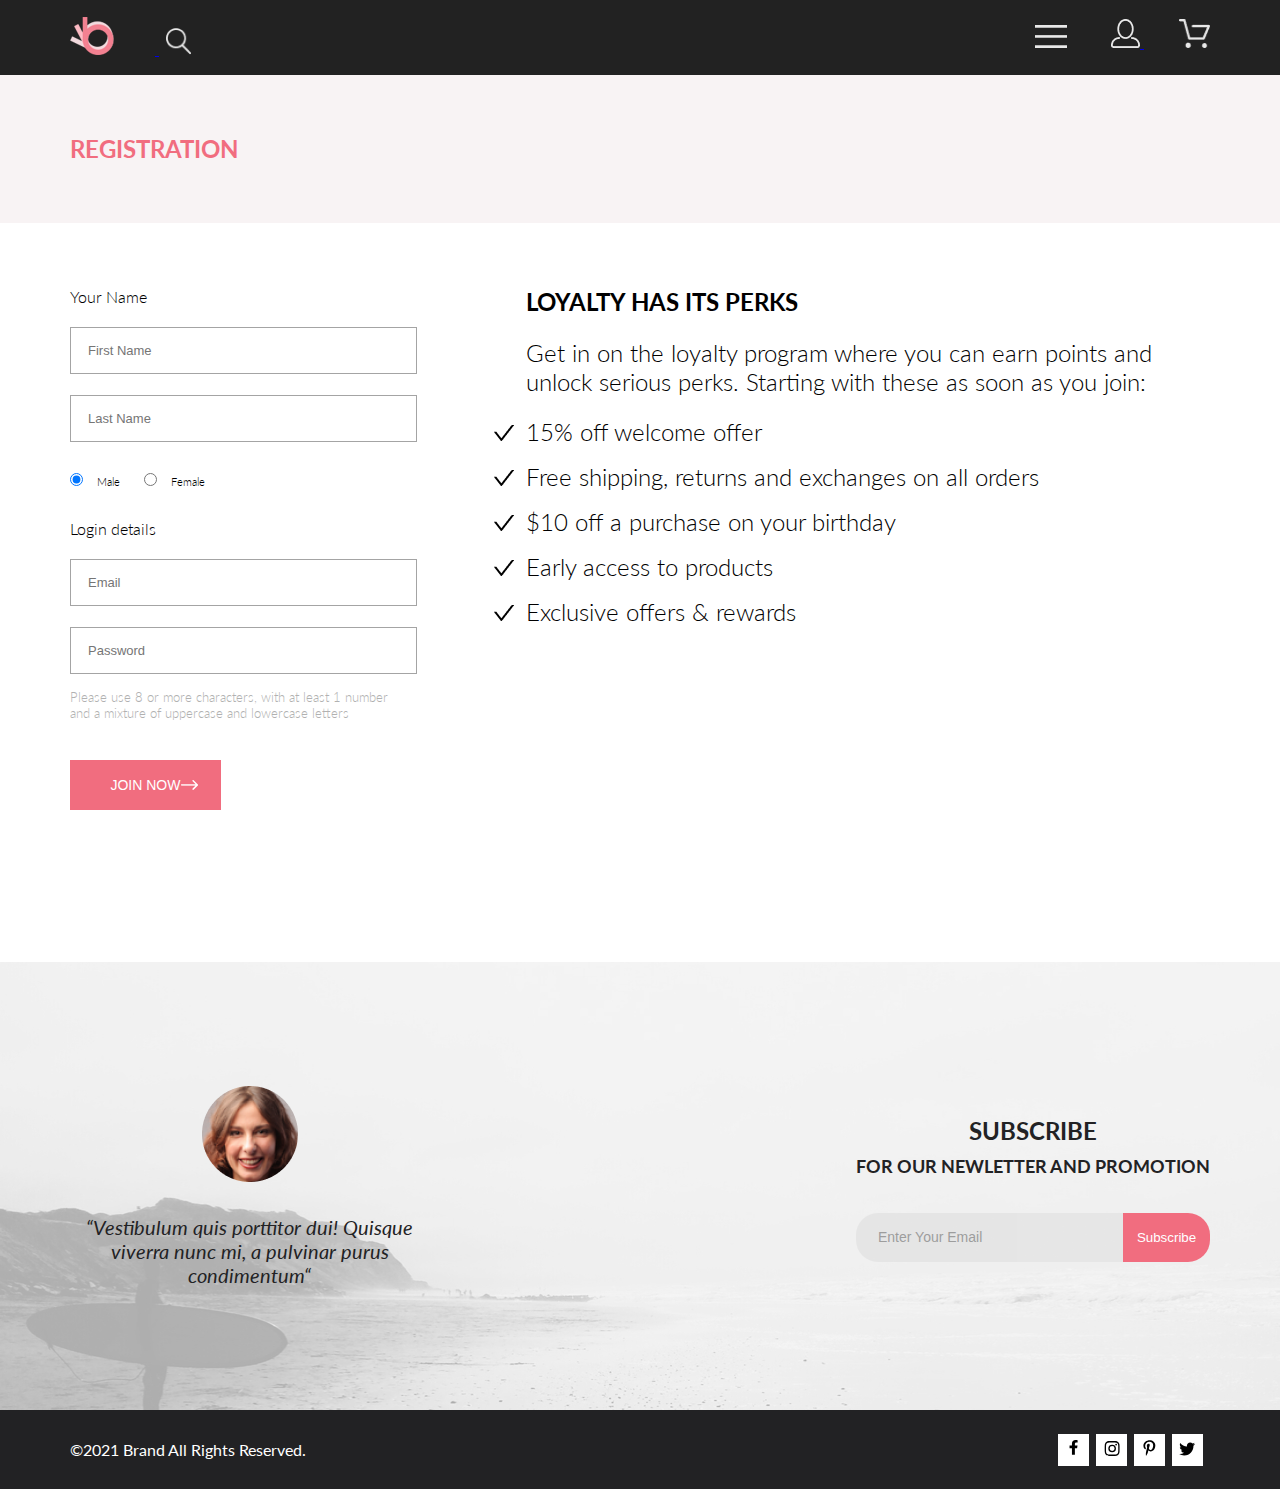
<file: registration.html>
<!DOCTYPE html>
<html lang="en">

<head>
    <meta charset="UTF-8">
    <meta http-equiv="X-UA-Compatible" content="IE=edge">
    <meta name="viewport" content="width=device-width, initial-scale=1.0">
    <link rel="stylesheet" href="./css/style.css">
    <link rel="preconnect" href="https://fonts.googleapis.com">
    <link rel="preconnect" href="https://fonts.gstatic.com" crossorigin>
    <link href="https://fonts.googleapis.com/css2?family=Lato:wght@300;400;700;900&display=swap" rel="stylesheet">
    <title>registration page</title>
</head>

<body>
    <header class="header">
        <div class="container">
            <div class="header__buttons-wrapper">
                <div class="header__items">
                    <a href="./index.html">
                        <img class="header__logotipe" src="./img/logotipe.png" alt="logotipe" width="44" height="38">
                    </a>
                    <button class="header__button" type="button"><img src="./img/lupe.png" alt="lupe" width="26"
                            height="27"></button>
                </div>
                <div class="header__items">
                    <button class="header__button header__button_menu" type="button">
                        <img src="./img/menu.png" alt="menu" width="32" height="23">
                    </button>
                    <a class="header__button header__button_userpic" href="#">
                        <img src="./img/logo-men.png" alt="userpic" width="29" height="29">
                    </a>
                    <a class="header__button" href="./shopping-cart.html">
                        <img src="./img/buskcet.png" alt="basket" width="32" height="29">
                    </a>
                    <div class="owerlay"></div>
                    <nav class="header-navigation">

                        <button class="header__button header__button_clozing" type="button">
                            <svg xmlns="http://www.w3.org/2000/svg" width="13" height="13" fill="none">
                                <path fill="#6F6E6E"
                                    d="m7.416 6.004 4.3-4.29a1.004 1.004 0 1 0-1.42-1.42l-4.29 4.3-4.29-4.3a1.004 1.004 0 0 0-1.42 1.42l4.3 4.29-4.3 4.29a1 1 0 0 0 .325 1.639 1 1 0 0 0 1.095-.219l4.29-4.3 4.29 4.3a1.002 1.002 0 0 0 1.639-.325 1 1 0 0 0-.22-1.095l-4.3-4.29Z" />
                            </svg>
                        </button>

                        <h2 class="header-navigation__title">menu</h2>
                        <ul class="navigation-menu">

                            <li class="menu-list">
                                <h3 class="menu-list__title">man</h3>
                                <ul class="list-items">
                                    <li class="list-items__item">Accessories</li>
                                    <li class="list-items__item">Bags</li>
                                    <li class="list-items__item">Denim</li>
                                    <li class="list-items__item">T-Shirts</li>
                                </ul>
                            </li>

                            <li class="menu-list">
                                <h3 class="menu-list__title">woman</h3>
                                <ul class="list-items">
                                    <li class="list-items__item">Accessories</li>
                                    <li class="list-items__item">Jackets & Coats</li>
                                    <li class="list-items__item">Polos</li>
                                    <li class="list-items__item">T-Shirts</li>
                                    <li class="list-items__item">Shirts</li>
                                </ul>
                            </li>

                            <li class="menu-list">
                                <h3 class="menu-list__title">kids</h3>
                                <ul class="list-items">
                                    <li class="list-items__item">Accessories</li>
                                    <li class="list-items__item">Jackets & Coats</li>
                                    <li class="list-items__item">Polos</li>
                                    <li class="list-items__item">T-Shirts</li>
                                    <li class="list-items__item">Shirts</li>
                                    <li class="list-items__item">Bags</li>
                                </ul>
                            </li>
                        </ul>

                    </nav>
                </div>

            </div>

        </div>
        <div class="owerlay"></div>

    </header>
    <main>

        <div class="caption-holder">
            <h1 class="container caption-holder__title">registration</h1>
        </div>
        <section class="registration-sector">
            <div class="container containers-registration">
                <form class="container registration-form" action="#">
                    <fieldset class="registration-fieldset">
                        <legend class="registration-fieldset__titl">Your Name</legend>
                        <label for="name"></label>
                        <input class="registration-fieldset__input" type="text" id="name" placeholder="First Name"
                            required>
                        <label for="surname"></label>
                        <input class="registration-fieldset__input" type="text" id="surname" required
                            placeholder="Last Name">
                        <input class="registration-fieldset__radio-input" type="radio" id="male" name="gender"
                            value="gender" checked>
                        <label class="registration-fieldset__radio-label" for="male">Male</label>
                        <input class="registration-fieldset__radio-input" type="radio" id="female" name="gender"
                            value="gender">
                        <label class="registration-fieldset__radio-label" for="female">Female</label>
                    </fieldset>
                    <fieldset class="registration-fieldset">
                        <legend class="registration-fieldset__titl">Login details</legend>
                        <input class="registration-fieldset__input" type="email" id="email" placeholder="Email"
                            required>
                        <label for="email"></label>
                        <input class="registration-fieldset__input" type="password" id="password" placeholder="Password"
                            required>
                        <label for="password"></label>
                        <p class="registration-fieldset__text">Please use 8 or more characters, with at least 1 number
                            and a mixture of uppercase and
                            lowercase
                            letters</p>
                    </fieldset>
                    <button class="registration-sector__btn" type="submit">join now</button>
                </form>
                <div class="wrapper-perks">
                    <h2 class="wrapper-perks__title">loyalty has its perks</h2>
                    <p class="wrapper-perks__text">Get in on the loyalty program where you can earn points and unlock
                        serious perks. Starting with
                        these
                        as soon as you join:</p>
                    <ul class="perks-list">
                        <li class="perks-list__item">15% off welcome offer
                        </li>
                        <li class="perks-list__item">Free shipping, returns and exchanges on all orders

                        </li>
                        <li class="perks-list__item">$10 off a purchase on your birthday

                        </li>
                        <li class="perks-list__item">Early access to products</li>
                        <li class="perks-list__item">Exclusive offers & rewards</li>
                    </ul>
                </div>
            </div>
        </section>
    </main>
    <footer class="footer">

        <section class="subscription">
            <div class="container">
                <div class="subscription-inner">
                    <div class="author-box">
                        <img class="author-box__avatar" src="./img/avatar.png" alt="author photo" width="96"
                            height="96">
                        <p class="author-box__quote">“Vestibulum quis porttitor dui! Quisque viverra nunc mi, a pulvinar
                            purus condimentum“</p>
                    </div>
                    <form class="subscribe-form" action="#" method="post">
                        <h2 class="subscribe-form__title"><span
                                class="subscribe-form__title-highlighted">subscribe</span>
                            for our newletter and promotion</h2>
                        <div class="subscribe-area"> <input class="subscribe-area__imput" type="email"
                                placeholder="Enter Your Email">
                            <button class="subscribe-area__button" type="submit">Subscribe</button>
                        </div>
                    </form>
                </div>
            </div>
        </section>
        <section class="footer-section">
            <h2 class="visually-hidden">Footer</h2>
            <div class="container">
                <div class="footer-box">
                    <p class="footer-section__copyright"> &copy;2021 Brand All Rights Reserved.</p>

                    <div class="socials">
                        <div class="socials-box">
                            <a class="socials__icon" href="#">
                                <svg class="socials__icon-svg" xmlns="http://www.w3.org/2000/svg" width="11" height="16"
                                    fill="none">
                                    <path
                                        d="m9.088 8.28.419-2.664H6.89V3.887c0-.729.366-1.439 1.538-1.439h1.19V.18S8.537 0 7.505 0C5.35 0 3.942 1.276 3.942 3.586v2.03H1.547V8.28h2.395v6.44H6.89V8.28h2.198Z" />
                                </svg>
                            </a>
                        </div>
                        <div class="socials-box">
                            <a class="socials__icon" href="#">
                                <svg class="socials__icon-svg" xmlns="http://www.w3.org/2000/svg" width="16" height="15"
                                    fill="none">
                                    <path
                                        d="M8.139 3.682a3.812 3.812 0 0 0-3.821 3.815 3.812 3.812 0 0 0 3.821 3.815 3.812 3.812 0 0 0 3.821-3.815A3.812 3.812 0 0 0 8.14 3.682Zm0 6.295a2.487 2.487 0 0 1-2.484-2.48 2.485 2.485 0 0 1 4.968 0 2.487 2.487 0 0 1-2.484 2.48Zm4.869-6.451c0 .494-.4.89-.891.89a.89.89 0 1 1 .891-.89Zm2.53.903c-.056-1.192-.329-2.248-1.203-3.118-.872-.87-1.93-1.142-3.123-1.202-1.23-.07-4.919-.07-6.15 0-1.19.056-2.247.329-3.122 1.199-.875.87-1.144 1.925-1.204 3.117-.07 1.229-.07 4.911 0 6.14.057 1.192.33 2.247 1.204 3.117.875.87 1.929 1.143 3.123 1.202 1.23.07 4.918.07 6.149 0 1.194-.056 2.251-.328 3.123-1.202.871-.87 1.144-1.925 1.204-3.117.07-1.229.07-4.908 0-6.136Zm-1.589 7.454a2.514 2.514 0 0 1-1.417 1.414c-.98.389-3.309.299-4.393.299-1.084 0-3.416.086-4.393-.299a2.513 2.513 0 0 1-1.417-1.414c-.39-.98-.3-3.304-.3-4.386 0-1.083-.086-3.41.3-4.386.26-.651.762-1.153 1.417-1.415.98-.388 3.309-.299 4.393-.299 1.084 0 3.416-.086 4.393.299.652.259 1.154.76 1.417 1.415.39.979.3 3.303.3 4.386 0 1.082.09 3.41-.3 4.386Z" />
                                </svg>
                            </a>
                        </div>
                        <div class="socials-box">
                            <a class="socials__icon" href="#">
                                <svg class="socials__icon-svg" xmlns="http://www.w3.org/2000/svg" width="13" height="16"
                                    fill="none">
                                    <path
                                        d="M6.74.203C3.556.203.408 2.341.408 5.8c0 2.2 1.23 3.45 1.974 3.45.308 0 .485-.863.485-1.106 0-.29-.736-.91-.736-2.119 0-2.513 1.9-4.294 4.358-4.294 2.114 0 3.678 1.21 3.678 3.431 0 1.66-.661 4.772-2.803 4.772-.773 0-1.434-.562-1.434-1.368 0-1.182.82-2.325.82-3.544 0-2.069-2.915-1.694-2.915.806 0 .525.065 1.106.298 1.584-.428 1.857-1.304 4.622-1.304 6.535 0 .59.084 1.172.14 1.762.106.12.053.107.214.047 1.565-2.156 1.509-2.578 2.216-5.4.382.732 1.37 1.125 2.151 1.125 3.297 0 4.778-3.234 4.778-6.15 0-3.103-2.664-5.128-5.588-5.128Z" />
                                </svg>
                            </a>
                        </div>
                        <div class="socials-box"><a class="socials__icon" href="#">
                                <svg class="socials__icon-svg" xmlns="http://www.w3.org/2000/svg" width="17" height="14"
                                    fill="none">
                                    <path
                                        d="M14.417 3.74c.01.143.01.285.01.427 0 4.335-3.277 9.33-9.267 9.33a9.16 9.16 0 0 1-5.002-1.472c.262.03.514.04.787.04a6.496 6.496 0 0 0 4.043-1.4A3.266 3.266 0 0 1 1.943 8.39c.202.03.403.051.615.051.293 0 .585-.04.857-.112A3.274 3.274 0 0 1 .804 5.111v-.04c.433.243.937.395 1.472.416A3.283 3.283 0 0 1 .824 2.756c0-.61.161-1.168.443-1.655a9.238 9.238 0 0 0 6.716 3.431 3.726 3.726 0 0 1-.08-.75c0-1.808 1.452-3.28 3.257-3.28a3.24 3.24 0 0 1 2.38 1.035 6.386 6.386 0 0 0 2.067-.791 3.266 3.266 0 0 1-1.432 1.807 6.494 6.494 0 0 0 1.875-.508 7.029 7.029 0 0 1-1.633 1.696Z" />
                                </svg>
                            </a></div>
                    </div>
                </div>
            </div>
        </section>

    </footer>
</body>

</html>
</file>
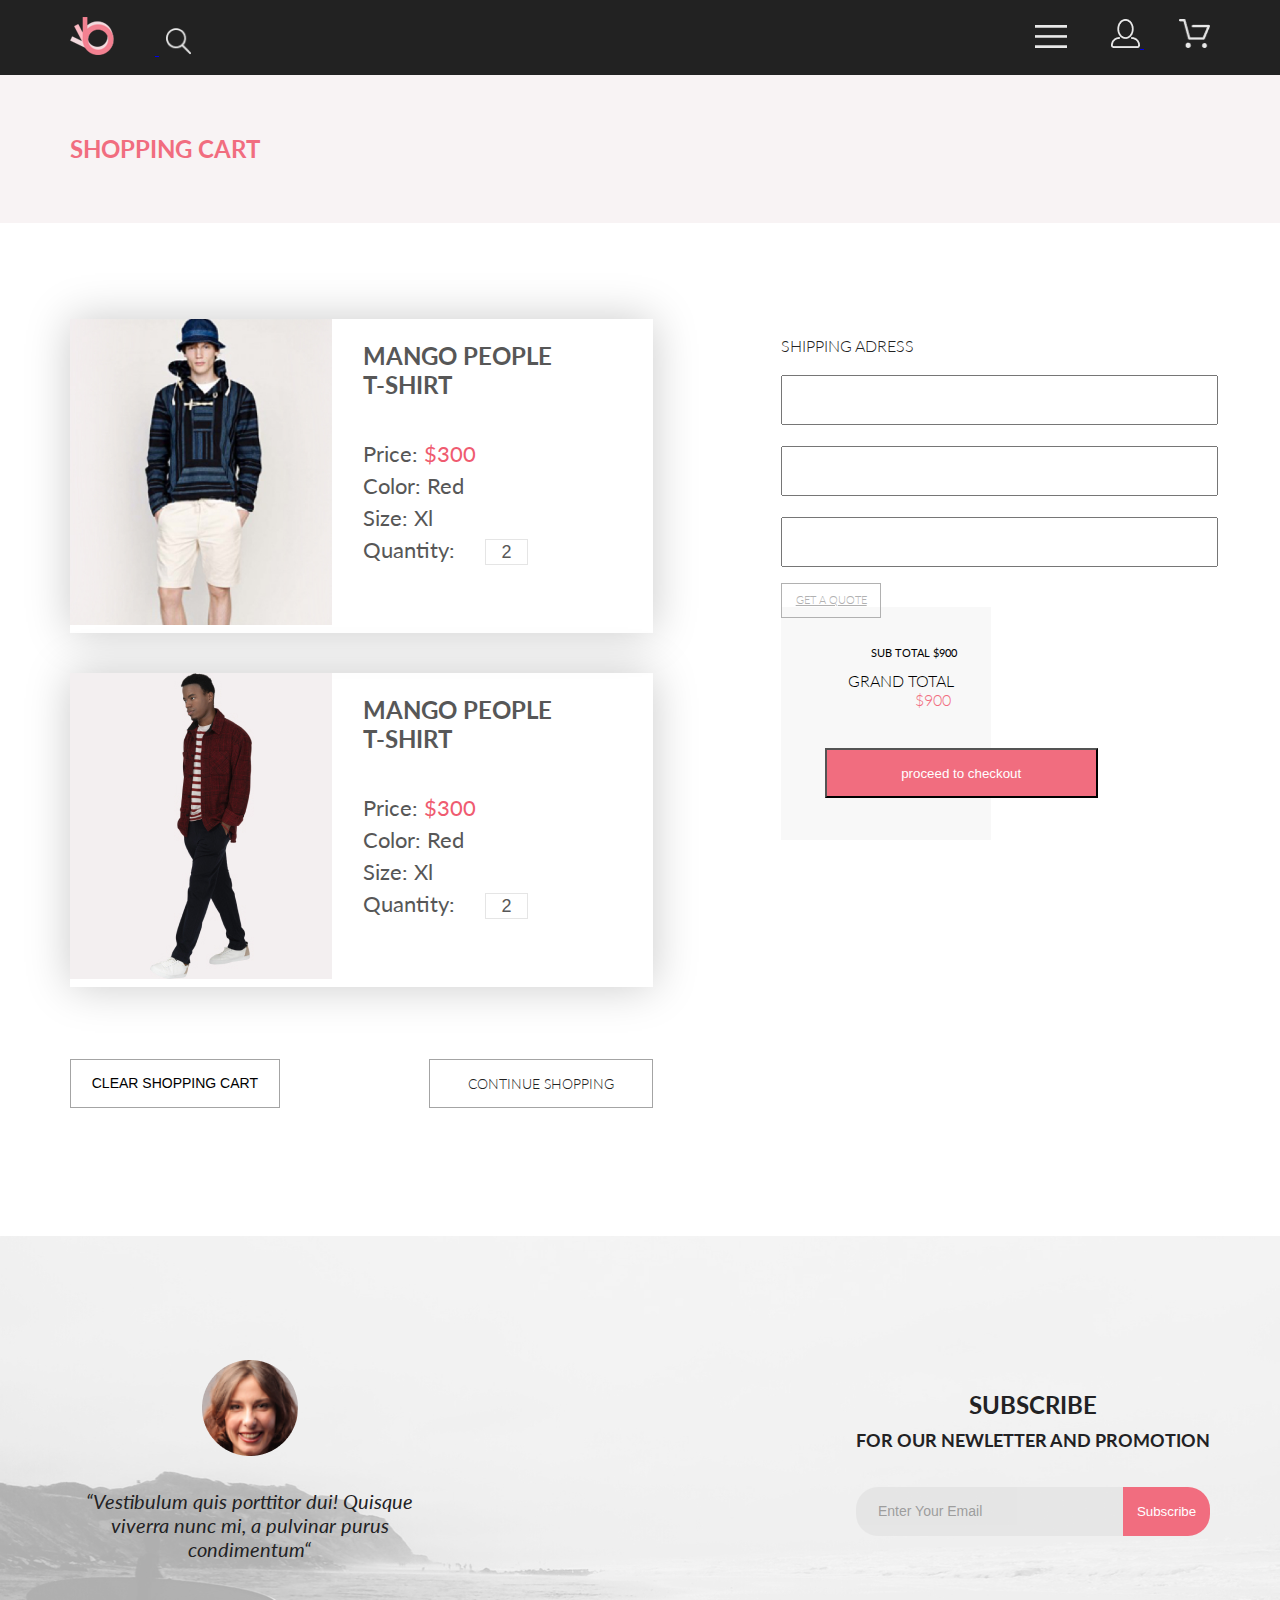
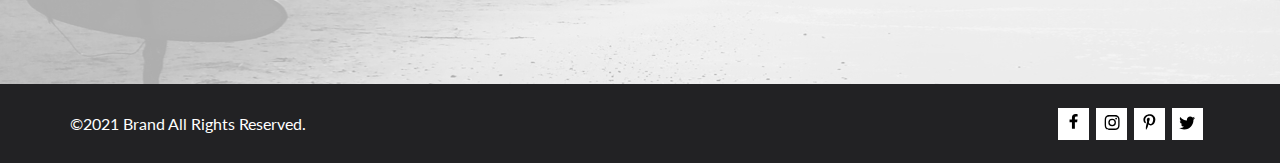
<file: shopping-cart.html>
<!DOCTYPE html>
<html lang="en">

<head>
    <meta charset="UTF-8">
    <meta http-equiv="X-UA-Compatible" content="IE=edge">
    <meta name="viewport" content="width=device-width, initial-scale=1.0">
    <link rel="stylesheet" href="./css/style.css">
    <link rel="preconnect" href="https://fonts.googleapis.com">
    <link rel="preconnect" href="https://fonts.gstatic.com" crossorigin>
    <link href="https://fonts.googleapis.com/css2?family=Lato:wght@300;400;700;900&display=swap" rel="stylesheet">
    <title>Shoping cart</title>
</head>

<body>
    <header class="header">
        <div class="container">
            <div class="header__buttons-wrapper">
                <div class="header__items">
                    <a href="./index.html">
                        <img class="header__logotipe" src="./img/logotipe.png" alt="logotipe" width="44" height="38">
                    </a>
                    <button class="header__button" type="button"><img src="./img/lupe.png" alt="lupe" width="26"
                            height="27"></button>
                </div>
                <div class="header__items">
                    <button class="header__button header__button_menu" type="button">
                        <img src="./img/menu.png" alt="menu" width="32" height="23">
                    </button>
                    <a class="header__button header__button_userpic" href="./registration.html">
                        <img src="./img/logo-men.png" alt="userpic" width="29" height="29">
                    </a>
                    <a class="header__button" href="./shopping-cart.html">
                        <img src="./img/buskcet.png" alt="basket" width="32" height="29">
                    </a>
                    <div class="owerlay"></div>
                    <nav class="header-navigation">

                        <button class="header__button header__button_clozing" type="button">
                            <svg xmlns="http://www.w3.org/2000/svg" width="13" height="13" fill="none">
                                <path fill="#6F6E6E"
                                    d="m7.416 6.004 4.3-4.29a1.004 1.004 0 1 0-1.42-1.42l-4.29 4.3-4.29-4.3a1.004 1.004 0 0 0-1.42 1.42l4.3 4.29-4.3 4.29a1 1 0 0 0 .325 1.639 1 1 0 0 0 1.095-.219l4.29-4.3 4.29 4.3a1.002 1.002 0 0 0 1.639-.325 1 1 0 0 0-.22-1.095l-4.3-4.29Z" />
                            </svg>
                        </button>

                        <h2 class="header-navigation__title">menu</h2>
                        <ul class="navigation-menu">

                            <li class="menu-list">
                                <h3 class="menu-list__title">man</h3>
                                <ul class="list-items">
                                    <li class="list-items__item">Accessories</li>
                                    <li class="list-items__item">Bags</li>
                                    <li class="list-items__item">Denim</li>
                                    <li class="list-items__item">T-Shirts</li>
                                </ul>
                            </li>

                            <li class="menu-list">
                                <h3 class="menu-list__title">woman</h3>
                                <ul class="list-items">
                                    <li class="list-items__item">Accessories</li>
                                    <li class="list-items__item">Jackets & Coats</li>
                                    <li class="list-items__item">Polos</li>
                                    <li class="list-items__item">T-Shirts</li>
                                    <li class="list-items__item">Shirts</li>
                                </ul>
                            </li>

                            <li class="menu-list">
                                <h3 class="menu-list__title">kids</h3>
                                <ul class="list-items">
                                    <li class="list-items__item">Accessories</li>
                                    <li class="list-items__item">Jackets & Coats</li>
                                    <li class="list-items__item">Polos</li>
                                    <li class="list-items__item">T-Shirts</li>
                                    <li class="list-items__item">Shirts</li>
                                    <li class="list-items__item">Bags</li>
                                </ul>
                            </li>
                        </ul>

                    </nav>
                </div>

            </div>

        </div>
        <div class="owerlay"></div>

    </header>
    <main>
        <div class="caption-holder">
            <h1 class="container caption-holder__title">shopping cart</h1>
        </div>
        <div class="container">
            <div class="shopping-cart-wrapper">
                <section class="shopping-cart">
                    <ul class="cart">
                        <li class="cart-product"><img src="./img/product-3.jpg" alt="product photo" width="262"
                                height="306">
                            <ul class="product-desc">
                                <li class="product-desc__item">
                                    <h2 class="product-desc__title">mango people t-shirt</h2>
                                </li>
                                <li class="product-desc__item">Price: <span
                                        class="product-desc__item product-desc__item_color">$300</span>
                                </li>
                                <li class="product-desc__item">Color: Red</li>
                                <li class="product-desc__item">Size: Xl </li>
                                <li class="product-desc__item">Quantity: <button class="product-desc__button-quantity"
                                        type="button">2</button></li>
                            </ul>
                        </li>
                        <li class="cart-product"><img src="./img/product-7.jpg" alt="product photo" width="262"
                                height="306">
                            <ul class="product-desc">
                                <li class="product-desc__item">
                                    <h2 class="product-desc__title">mango people t-shirt</h2>
                                </li>
                                <li class="product-desc__item">Price: <span
                                        class="product-desc__item product-desc__item_color">$300</span>
                                </li>
                                <li class="product-desc__item">Color: Red</li>
                                <li class="product-desc__item">Size: Xl </li>
                                <li class="product-desc__item">Quantity: <button class="product-desc__button-quantity"
                                        type="button">2</button></li>
                            </ul>
                        </li>
                    </ul>
                    <div class="shopping-cart__button-wrapper">
                        <button class="shopping-cart__clear-dutton" type="reset">clear shopping cart</button>
                        <a class="shopping-cart__continue-button" href="#">continue shopping</a>
                    </div>
                </section>
                <section class="user-data">
                    <h2 class="visually-hidden">Form</h2>
                    <form class="user-form" action="#">
                        <fieldset class="user-form-inner">
                            <legend class="user-form__title">shipping adress</legend>
                            <input class="user-form__input" type="text">
                            <input class="user-form__input" type="text">
                            <input class="user-form__input" type="text">
                            <a class="user-form__button" href="#">get a quote</a>
                        </fieldset>
                        <div class="user-data__price-wrapper">
                            <p class="user-data__price">sub total $900</p>
                            <p class="user-data__price-large">grand total <span
                                    class="user-data__price-large user-data__price-large_color">$900</span></p>
                            <button class="user-data__button" type="submit">proceed to checkout</button>
                        </div>
                    </form>
                </section>
            </div>
        </div>

    </main>
    <footer class="footer">

        <section class="subscription">
            <div class="container">
                <div class="subscription-inner">
                    <div class="author-box">
                        <img class="author-box__avatar" src="./img/avatar.png" alt="author photo" width="96"
                            height="96">
                        <p class="author-box__quote">“Vestibulum quis porttitor dui! Quisque viverra nunc mi, a pulvinar
                            purus condimentum“</p>
                    </div>
                    <form class="subscribe-form" action="#" method="post">
                        <h2 class="subscribe-form__title"><span
                                class="subscribe-form__title-highlighted">subscribe</span>
                            for our newletter and promotion</h2>
                        <div class="subscribe-area"> <input class="subscribe-area__imput" type="email"
                                placeholder="Enter Your Email">
                            <button class="subscribe-area__button" type="submit">Subscribe</button>
                        </div>
                    </form>
                </div>
            </div>
        </section>
        <section class="footer-section">
            <h2 class="visually-hidden">Footer</h2>
            <div class="container">
                <div class="footer-box">
                    <p class="footer-section__copyright"> &copy;2021 Brand All Rights Reserved.</p>

                    <div class="socials">
                        <div class="socials-box">
                            <a class="socials__icon" href="#">
                                <svg class="socials__icon-svg" xmlns="http://www.w3.org/2000/svg" width="11" height="16"
                                    fill="none">
                                    <path
                                        d="m9.088 8.28.419-2.664H6.89V3.887c0-.729.366-1.439 1.538-1.439h1.19V.18S8.537 0 7.505 0C5.35 0 3.942 1.276 3.942 3.586v2.03H1.547V8.28h2.395v6.44H6.89V8.28h2.198Z" />
                                </svg>
                            </a>
                        </div>
                        <div class="socials-box">
                            <a class="socials__icon" href="#">
                                <svg class="socials__icon-svg" xmlns="http://www.w3.org/2000/svg" width="16" height="15"
                                    fill="none">
                                    <path
                                        d="M8.139 3.682a3.812 3.812 0 0 0-3.821 3.815 3.812 3.812 0 0 0 3.821 3.815 3.812 3.812 0 0 0 3.821-3.815A3.812 3.812 0 0 0 8.14 3.682Zm0 6.295a2.487 2.487 0 0 1-2.484-2.48 2.485 2.485 0 0 1 4.968 0 2.487 2.487 0 0 1-2.484 2.48Zm4.869-6.451c0 .494-.4.89-.891.89a.89.89 0 1 1 .891-.89Zm2.53.903c-.056-1.192-.329-2.248-1.203-3.118-.872-.87-1.93-1.142-3.123-1.202-1.23-.07-4.919-.07-6.15 0-1.19.056-2.247.329-3.122 1.199-.875.87-1.144 1.925-1.204 3.117-.07 1.229-.07 4.911 0 6.14.057 1.192.33 2.247 1.204 3.117.875.87 1.929 1.143 3.123 1.202 1.23.07 4.918.07 6.149 0 1.194-.056 2.251-.328 3.123-1.202.871-.87 1.144-1.925 1.204-3.117.07-1.229.07-4.908 0-6.136Zm-1.589 7.454a2.514 2.514 0 0 1-1.417 1.414c-.98.389-3.309.299-4.393.299-1.084 0-3.416.086-4.393-.299a2.513 2.513 0 0 1-1.417-1.414c-.39-.98-.3-3.304-.3-4.386 0-1.083-.086-3.41.3-4.386.26-.651.762-1.153 1.417-1.415.98-.388 3.309-.299 4.393-.299 1.084 0 3.416-.086 4.393.299.652.259 1.154.76 1.417 1.415.39.979.3 3.303.3 4.386 0 1.082.09 3.41-.3 4.386Z" />
                                </svg>
                            </a>
                        </div>
                        <div class="socials-box">
                            <a class="socials__icon" href="#">
                                <svg class="socials__icon-svg" xmlns="http://www.w3.org/2000/svg" width="13" height="16"
                                    fill="none">
                                    <path
                                        d="M6.74.203C3.556.203.408 2.341.408 5.8c0 2.2 1.23 3.45 1.974 3.45.308 0 .485-.863.485-1.106 0-.29-.736-.91-.736-2.119 0-2.513 1.9-4.294 4.358-4.294 2.114 0 3.678 1.21 3.678 3.431 0 1.66-.661 4.772-2.803 4.772-.773 0-1.434-.562-1.434-1.368 0-1.182.82-2.325.82-3.544 0-2.069-2.915-1.694-2.915.806 0 .525.065 1.106.298 1.584-.428 1.857-1.304 4.622-1.304 6.535 0 .59.084 1.172.14 1.762.106.12.053.107.214.047 1.565-2.156 1.509-2.578 2.216-5.4.382.732 1.37 1.125 2.151 1.125 3.297 0 4.778-3.234 4.778-6.15 0-3.103-2.664-5.128-5.588-5.128Z" />
                                </svg>
                            </a>
                        </div>
                        <div class="socials-box"><a class="socials__icon" href="#">
                                <svg class="socials__icon-svg" xmlns="http://www.w3.org/2000/svg" width="17" height="14"
                                    fill="none">
                                    <path
                                        d="M14.417 3.74c.01.143.01.285.01.427 0 4.335-3.277 9.33-9.267 9.33a9.16 9.16 0 0 1-5.002-1.472c.262.03.514.04.787.04a6.496 6.496 0 0 0 4.043-1.4A3.266 3.266 0 0 1 1.943 8.39c.202.03.403.051.615.051.293 0 .585-.04.857-.112A3.274 3.274 0 0 1 .804 5.111v-.04c.433.243.937.395 1.472.416A3.283 3.283 0 0 1 .824 2.756c0-.61.161-1.168.443-1.655a9.238 9.238 0 0 0 6.716 3.431 3.726 3.726 0 0 1-.08-.75c0-1.808 1.452-3.28 3.257-3.28a3.24 3.24 0 0 1 2.38 1.035 6.386 6.386 0 0 0 2.067-.791 3.266 3.266 0 0 1-1.432 1.807 6.494 6.494 0 0 0 1.875-.508 7.029 7.029 0 0 1-1.633 1.696Z" />
                                </svg>
                            </a></div>
                    </div>
                </div>
            </div>
        </section>

    </footer>
</body>

</html>
</file>
<file: css/style.css>
html,
body,
div,
span,
applet,
object,
iframe,
h1,
h2,
h3,
h4,
h5,
h6,
p,
blockquote,
pre,
a,
abbr,
acronym,
address,
big,
cite,
code,
del,
dfn,
em,
img,
ins,
kbd,
q,
s,
samp,
small,
strike,
strong,
sub,
sup,
tt,
var,
b,
u,
i,
center,
dl,
dt,
dd,
ol,
ul,
li,
fieldset,
form,
label,
legend,
table,
caption,
tbody,
tfoot,
thead,
tr,
th,
td,
article,
aside,
canvas,
details,
embed,
figure,
figcaption,
footer,
header,
hgroup,
menu,
nav,
output,
ruby,
section,
summary,
time,
mark,
audio,
video {
  margin: 0;
  padding: 0;
  border: 0;
  font-size: 100%;
  vertical-align: baseline;
}

html,
body,
div,
span,
applet,
object,
iframe,
h1,
h2,
h3,
h4,
h5,
h6,
p,
blockquote,
pre,
a,
abbr,
acronym,
address,
big,
cite,
code,
del,
dfn,
em,
img,
ins,
kbd,
q,
s,
samp,
small,
strike,
strong,
sub,
sup,
tt,
var,
b,
u,
i,
center,
dl,
dt,
dd,
ol,
ul,
li,
fieldset,
form,
label,
legend,
table,
caption,
tbody,
tfoot,
thead,
tr,
th,
td,
article,
aside,
canvas,
details,
embed,
figure,
figcaption,
footer,
header,
hgroup,
menu,
nav,
output,
ruby,
section,
summary,
time,
mark,
audio,
video {
  margin: 0;
  padding: 0;
  border: 0;
  font-size: 100%;
  vertical-align: baseline;
}

/* HTML5 display-role reset for older browsers */
article,
aside,
details,
figcaption,
figure,
footer,
header,
hgroup,
menu,
nav,
section {
  display: block;
}

body {
  line-height: 1;
}

ol,
ul {
  list-style: none;
}

blockquote,
q {
  quotes: none;
}

blockquote:before,
blockquote:after,
q:before,
q:after {
  content: "";
  content: none;
}

table {
  border-collapse: collapse;
  border-spacing: 0;
}

@font-face {
  font-family: "lato";
  src: url(../fonts/lato-light.woff) format "woff";
  src: url(../fonts/lato-light.woff2) format "woff2";
  font-style: normal;
  font-weight: 300;
}
@font-face {
  font-family: "lato";
  src: url(../fonts/lato-regular.woff) format "woff";
  src: url(../fonts/lato-regular.woff2) format "woff2";
  font-style: normal;
  font-weight: 400;
}
@font-face {
  font-family: "lato";
  src: url(../fonts/lato-bold.woff) format "woff";
  src: url(../fonts/lato-bold.woff2) format "woff2";
  font-style: normal;
  font-weight: 700;
}
@font-face {
  font-family: "lato";
  src: url(../fonts/lato-black.woff) format "woff";
  src: url(../fonts/lato-black.woff2) format "woff2";
  font-style: normal;
  font-weight: 900;
}
body {
  font-family: "Lato", "Arial", "sans-serif";
  font-style: normal;
  font-weight: 400;
  font-size: 16px;
  line-height: 19px;
}

.container {
  max-width: 1140px;
  margin: 0 auto;
}

.visually-hidden {
  position: fixed;
  transform: scale(0);
}

.caption-holder {
  min-height: 148px;
  background-color: #f8f3f4;
  max-width: 1600px;
  margin: 0 auto;
  position: relative;
}

.caption-holder__title {
  text-transform: uppercase;
  font-size: 24px;
  line-height: 29px;
  padding: 59px 0 60px;
  color: #f16d7f;
}
@media (max-width: 768px) {
  .caption-holder__title {
    padding-left: 16px;
  }
}
@media (max-width: 375px) {
  .caption-holder__title {
    padding-left: 103px;
  }
}

.header {
  background-color: #222222;
  max-width: 1600px;
  margin: 0 auto;
}
@media (max-width: 768px) {
  .header {
    max-width: 768px;
  }
}
@media (max-width: 375px) {
  .header {
    max-width: 375px;
  }
}
.header .header__buttons-wrapper {
  display: flex;
  align-items: center;
  min-height: 75px;
  justify-content: space-between;
  position: relative;
}
.header .header__logotipe {
  margin: 0 41px 0 0;
}
@media (max-width: 768px) {
  .header .header__logotipe {
    margin-left: 32px;
  }
}
@media (max-width: 375px) {
  .header .header__logotipe {
    margin-left: 16px;
  }
}
.header .header__button {
  background-color: transparent;
  border: none;
}
.header .header__button_menu {
  margin: 0 34px 0 0;
  min-height: 75px;
}
@media (max-width: 768px) {
  .header .header__button_menu {
    margin-right: 25px;
  }
}
@media (max-width: 375px) {
  .header .header__button_menu {
    margin-right: 16px;
  }
}
.header .header__button:hover {
  opacity: 0.5;
  cursor: pointer;
}
.header .header__button_userpic {
  margin: 0 34px 0 0;
}
@media (max-width: 768px) {
  .header .header__button_userpic {
    margin-right: 42px;
  }
}
@media (max-width: 375px) {
  .header .header__button_userpic {
    display: none;
  }
}
@media (max-width: 768px) {
  .header .header__button_basket {
    margin-right: 32px;
  }
}
@media (max-width: 375px) {
  .header .header__button_basket {
    display: none;
  }
}
.header .header__button_menu:hover ~ .owerlay {
  display: block;
}
.header .header__button_menu:hover ~ .header-navigation {
  display: block;
}
.header .owerlay {
  display: none;
  position: absolute;
  left: 0;
  width: 75%;
  min-height: 764px;
  background: rgba(0, 0, 0, 0.5);
  z-index: 998;
}
.header .header-navigation {
  display: none;
  background-color: #ffffff;
  width: 25%;
  min-height: 764px;
  right: 0;
  position: absolute;
  z-index: 999;
  box-shadow: 0 0 232px rgba(0, 0, 0, 0.21);
}
@media (max-width: 375px) {
  .header .header-navigation {
    width: 100%;
  }
}
.header .header-navigation:hover ~ .header-navigation {
  display: block;
}
.header .header-navigation:hover ~ .owerlay {
  display: block;
}
.header .header__button_clozing {
  margin: 16px 17px 9px 203px;
}
.header .header__button_clozing:active ~ .header-navigation {
  display: none;
}
.header .header__button_clozing:active ~ .owerlay {
  display: none;
}
.header .header-navigation__title {
  font-weight: 700;
  font-size: 14px;
  line-height: 17px;
  text-transform: uppercase;
  margin: 0 0 24px 34px;
}
.header .menu-list__title {
  font-size: 14px;
  line-height: 17px;
  color: #f16d7f;
  text-transform: uppercase;
  margin: 0 0 0px 33px;
}
.header .menu-list__title:hover {
  opacity: 0.5;
  cursor: pointer;
}
.header .list-items {
  margin: 12px 0 9px 55px;
}
.header .list-items__item {
  font-size: 14px;
  line-height: 17px;
  color: #6f6e6e;
  margin: 0 0 11px;
}
.header .list-items__item:hover {
  opacity: 0.5;
  cursor: pointer;
}

.brand {
  display: flex;
  max-width: 1600px;
  margin: 0 auto;
}
@media (max-width: 768px) {
  .brand {
    max-width: 768px;
  }
}
@media (max-width: 375px) {
  .brand {
    max-width: 375px;
  }
}
.brand .brand__man {
  width: 50%;
  height: auto;
}
@media (max-width: 375px) {
  .brand .brand__man {
    display: none;
  }
}
.brand .brand__title-wrapper {
  width: 50%;
  background-color: #f1e4e6;
  display: flex;
  align-items: center;
  padding: 0 0 0 92px;
  flex-grow: 1;
  position: relative;
}
@media (max-width: 768px) {
  .brand .brand__title-wrapper {
    padding: 0 33px 0 68px;
  }
}
@media (max-width: 375px) {
  .brand .brand__title-wrapper {
    padding: 0 56px 0 83px;
    width: 100%;
    min-height: 363px;
  }
}
.brand .brand__title-wrapper::before {
  content: "";
  position: absolute;
  width: 12px;
  height: 92px;
  background-color: #f16d7f;
  background-size: 12px 92px;
  left: 64px;
}
@media (max-width: 768px) {
  .brand .brand__title-wrapper::before {
    left: 40px;
  }
}
@media (max-width: 375px) {
  .brand .brand__title-wrapper::before {
    height: 61px;
    background-size: 12px 61px;
    left: 56px;
  }
}
.brand .brand__title {
  font-weight: 900;
  font-size: 48px;
  line-height: 58px;
  text-transform: uppercase;
}
@media (max-width: 768px) {
  .brand .brand__title {
    font-size: 44px;
    line-height: 53px;
  }
}
@media (max-width: 375px) {
  .brand .brand__title {
    width: 63%;
    font-size: 38px;
    line-height: 46px;
  }
}
.brand .brand__subtitle {
  display: block;
  font-size: 37px;
  font-weight: 700;
  line-height: 44px;
}
@media (max-width: 768px) {
  .brand .brand__subtitle {
    font-size: 24px;
    line-height: 29px;
  }
}
@media (max-width: 375px) {
  .brand .brand__subtitle {
    font-size: 20px;
    line-height: 24px;
  }
}
.brand .brand__color-subtitle {
  color: #f16d7f;
}

.offers {
  max-width: 1600px;
  margin: 0 auto;
}
.offers .offers-list {
  padding: 64px 0 96px;
  display: flex;
  flex-wrap: wrap;
  justify-content: center;
}
@media (max-width: 768px) {
  .offers .offers-list {
    padding: 20px 16px 155px;
  }
}
@media (max-width: 375px) {
  .offers .offers-list {
    padding: 64px 16px;
  }
}
.offers .offers-list__item {
  color: #ffffff;
  min-height: 260px;
  width: 31%;
  background-color: #211616;
  display: flex;
  justify-content: center;
  align-items: center;
}
@media (max-width: 768px) {
  .offers .offers-list__item {
    min-height: 167px;
  }
}
@media (max-width: 375px) {
  .offers .offers-list__item {
    min-height: 249px;
    width: 100%;
  }
}
.offers .offers-list__item:hover {
  opacity: 0.5;
  cursor: pointer;
}
.offers .offers-list__item_women {
  background-image: url(../img/women.jpg);
  margin: 0 30px 30px 0;
  background-size: cover;
}
@media (max-width: 768px) {
  .offers .offers-list__item_women {
    margin: 0 19px 19px 0;
  }
}
@media (max-width: 375px) {
  .offers .offers-list__item_women {
    margin: 0 0 32px;
  }
}
.offers .offers-list__item_men {
  background-image: url(../img/men.jpg);
  margin: 0 30px 30px 0;
  background-size: cover;
}
@media (max-width: 768px) {
  .offers .offers-list__item_men {
    margin: 0 19px 19px 0;
  }
}
@media (max-width: 375px) {
  .offers .offers-list__item_men {
    margin: 0 0 32px;
  }
}
.offers .offers-list__item_kids {
  background-image: url(../img/kids.jpg);
  margin: 0 0 30px;
  background-size: cover;
}
@media (max-width: 768px) {
  .offers .offers-list__item_kids {
    margin: 0 0 19px;
  }
}
@media (max-width: 375px) {
  .offers .offers-list__item_kids {
    margin: 0 0 32px;
  }
}
.offers .offers-list__item_accesories {
  background-image: url(../img/accesories.jpg);
  width: 100%;
  min-height: 180px;
  background-size: cover;
}
@media (max-width: 768px) {
  .offers .offers-list__item_accesories {
    min-height: 116px;
  }
}
@media (max-width: 375px) {
  .offers .offers-list__item_accesories {
    min-height: 111px;
  }
}
.offers .offers-list__title {
  font-weight: 400;
  font-size: 16px;
  line-height: 19px;
  text-align: center;
  min-height: 50px;
}
.offers .offers-list__title-color {
  text-transform: uppercase;
  color: #f16d7f;
  display: block;
  font-size: 24px;
  line-height: 29px;
}

.products {
  max-width: 1600px;
  margin: 0 auto;
}
.products .products-wrapper {
  display: flex;
  flex-direction: column;
  align-items: center;
  padding: 0 0 95px;
}
@media (max-width: 768px) {
  .products .products-wrapper {
    padding: 0 0 65px;
  }
}
.products .products__heading {
  font-size: 30px;
  line-height: 36px;
  color: #222222;
}
.products .products__text {
  font-size: 14px;
  line-height: 17px;
  color: #9f9f9f;
}
.products .products-list {
  display: flex;
  flex-wrap: wrap;
  justify-content: space-between;
  margin: 48px 0 48px;
}
@media (max-width: 768px) {
  .products .products-list {
    margin: 74px 16px 33px;
  }
}
@media (max-width: 375px) {
  .products .products-list {
    margin: 65px 8px 41px;
  }
}
.products .products-list__item {
  max-width: 31%;
  min-height: 581px;
  margin: 0 0 30px;
  background-color: #f8f8f8;
  position: relative;
}
@media (max-width: 768px) {
  .products .products-list__item {
    margin: 0 0 16px;
    max-width: 47%;
  }
}
@media (max-width: 375px) {
  .products .products-list__item {
    max-width: 100%;
  }
}
.products .products-list__picture {
  display: block;
  width: 100%;
  height: auto;
}
.products .product-description {
  padding: 24px 29px 20px 16px;
}
.products .product-description__title {
  font-size: 13px;
  line-height: 16px;
  text-transform: uppercase;
  margin: 0 0 13px 2px;
}
.products .product-description__features {
  color: #5d5d5d;
  font-size: 13px;
  line-height: 16px;
}
.products .product-description__price {
  color: #f16d7f;
  margin: 18px 0 2px 0;
}
.products .products-list__owerlay {
  display: none;
  position: absolute;
  width: 100%;
  height: 100%;
  top: 0;
  background: rgba(58, 56, 56, 0.86);
}
.products .products-list__add-button {
  position: absolute;
  background: transparent;
  color: #ffffff;
  font-size: 14px;
  line-height: 17px;
  top: 50%;
  left: 50%;
  transform: translate(-50%, -50%);
  border: 1px solid #FFFFFF;
  padding: 13px 16px 12px 50px;
  display: none;
}
.products .products-list__add-button::before {
  content: "";
  width: 26px;
  height: 24px;
  position: absolute;
  background-image: url(../img/buskcet.png);
  background-size: 26px 24px;
  left: 13px;
  bottom: 8px;
}
.products .products-list__item:hover .products-list__owerlay {
  display: block;
  cursor: pointer;
}
.products .products-list__item:hover .products-list__add-button {
  display: block;
  cursor: pointer;
}
.products .products-list__add-button:hover {
  border-color: #ff6a6a;
  color: #ff6a6a;
}
.products .products-button {
  text-decoration: none;
  color: #f26376;
  border-color: #ff6a6a;
  padding: 14px 38px 13px;
  border: 1px solid;
}
.products .products-button:hover {
  cursor: pointer;
  background-color: #f16d7f;
  color: #ffffff;
}

.advantages {
  background-color: #222224;
  color: #ffffff;
  max-width: 1600px;
  margin: 0 auto;
}
.advantages .advantages-list {
  display: flex;
  min-height: 341px;
  align-items: center;
  justify-content: space-between;
}
@media (max-width: 768px) {
  .advantages .advantages-list {
    flex-direction: column;
    padding: 0 0 64px;
  }
}
@media (max-width: 375px) {
  .advantages .advantages-list {
    padding: 0 0 81px;
  }
}
.advantages .advantages-list__item {
  text-align: center;
  max-width: 360px;
  display: flex;
  flex-direction: column;
  align-items: center;
}
@media (max-width: 768px) {
  .advantages .advantages-list__item {
    margin: 48px 0 0;
  }
}
.advantages .advantages-list__title {
  font-size: 20px;
  line-height: 24px;
  margin: 0 0 16px;
}
.advantages .advantages-list__ features {
  font-weight: 300;
  font-size: 14px;
  line-height: 17px;
}
.advantages .box-size {
  width: 47px;
  height: 40px;
  margin: 0 0 25px;
}

.footer {
  max-width: 1600px;
  margin: 0 auto;
}
.footer .subscription {
  background-image: url(../img/photo-subscribe.jpg);
  background-position: center;
  background-repeat: no-repeat;
  background-size: cover;
}
.footer .subscription .subscription-inner {
  display: flex;
  max-width: 1600px;
  min-height: 448px;
  align-items: center;
  justify-content: space-between;
}
@media (max-width: 768px) {
  .footer .subscription .subscription-inner {
    flex-direction: column;
    padding: 54px 0 140px;
  }
}
@media (max-width: 375px) {
  .footer .subscription .subscription-inner {
    padding-bottom: 110px;
  }
}
.footer .subscription .author-box {
  text-align: center;
}
.footer .subscription .author-box__quote {
  font-size: 20px;
  font-style: italic;
  line-height: 24px;
  color: #222224;
  margin: 30px 0 0;
  max-width: 359px;
}
.footer .subscription .subscribe-form {
  text-align: center;
}
.footer .subscription .subscribe-form__title {
  font-size: 18px;
  line-height: 30px;
  color: #222224;
  text-transform: uppercase;
  margin: 0 0 32px;
}
@media (max-width: 768px) {
  .footer .subscription .subscribe-form__title {
    margin: 0 0 27px;
  }
}
@media (max-width: 375px) {
  .footer .subscription .subscribe-form__title {
    margin: 0 0 22px;
  }
}
.footer .subscription .subscribe-form__title-highlighted {
  display: block;
  font-weight: 700;
  font-size: 24px;
  line-height: 40px;
}
.footer .subscription .subscribe-area {
  display: flex;
}
.footer .subscription .subscribe-area__imput {
  width: 74%;
  height: 49px;
  border-radius: 22px 0 0 22px;
  border: none;
  background-color: #e1e1e1;
}
.footer .subscription .subscribe-area__imput[placeholder] {
  text-overflow: ellipsis;
  font-size: 14px;
  line-height: 17px;
  color: #222224;
  opacity: 0.67;
  padding: 0 0 0 22px;
}
.footer .subscription .subscribe-area__imput:hover,
.footer .subscription .subscribe-area__imput:focus {
  outline-color: #f16d7f;
}
.footer .subscription .subscribe-area__button {
  background-color: #f16d7f;
  width: 26%;
  height: 49px;
  border-radius: 0 22px 22px 0;
  border: none;
  color: #ffffff;
}
.footer .subscription .subscribe-area__button:hover,
.footer .subscription .subscribe-area__button:focus {
  opacity: 0.5;
  cursor: pointer;
}
.footer .footer-section {
  background-color: #222224;
  color: #ffffff;
}
.footer .footer-section .footer-box {
  display: flex;
  justify-content: space-between;
  align-items: center;
  min-height: 79px;
}
@media (max-width: 375px) {
  .footer .footer-section .footer-box {
    flex-direction: column-reverse;
  }
}
@media (max-width: 768px) {
  .footer .footer-section .footer-section__copyright {
    padding: 0 0 0 32px;
  }
}
@media (max-width: 375px) {
  .footer .footer-section .footer-section__copyright {
    padding: 0 0 9px;
  }
}
.footer .footer-section .socials {
  display: flex;
}
@media (max-width: 768px) {
  .footer .footer-section .socials {
    padding: 0 32px 0 0;
  }
}
@media (max-width: 375px) {
  .footer .footer-section .socials {
    padding: 43px 0 40px;
  }
}
.footer .footer-section .socials-box {
  background-color: #ffffff;
  width: 31px;
  height: 32px;
  margin: 0 7px 0 0;
  display: flex;
  align-items: center;
  justify-content: center;
}
.footer .footer-section .socials__icon-svg {
  fill: #000000;
}
.footer .footer-section .socials-box:hover,
.footer .footer-section .socials-box:focus {
  background-color: #f16d7f;
  cursor: pointer;
}
.footer .footer-section .socials-box:hover .socials__icon-svg {
  fill: #ffffff;
}

.registration-sector {
  max-width: 1600px;
  margin: 0 auto;
  background-color: #ffffff;
}
.registration-sector .containers-registration {
  display: flex;
  min-height: 675px;
  padding: 64px 0 0;
}
@media (max-width: 768px) {
  .registration-sector .containers-registration {
    padding: 40px 16px 0;
  }
}
@media (max-width: 375px) {
  .registration-sector .containers-registration {
    flex-direction: column;
  }
}
.registration-sector .registration-fieldset {
  max-width: 100%;
}
.registration-sector .registration-fieldset__titl {
  font-weight: 300;
}
.registration-sector .registration-fieldset__input {
  border: 1px solid #A4A4A4;
  width: 100%;
  height: 45px;
  margin: 21px 0 0;
}
.registration-sector .registration-fieldset__input:hover {
  outline-color: #ff6a6a;
  cursor: pointer;
}
.registration-sector .registration-fieldset__input[placeholder] {
  font-weight: 300;
  font-size: 13px;
  line-height: 16px;
  color: #b1b1b1;
  padding: 0 0 0 17px;
}
.registration-sector .registration-fieldset__radio-input {
  margin: 31px 10px 33px 0;
}
.registration-sector .registration-fieldset__radio-label {
  margin: 0 20px 0 0;
  font-weight: 300;
  font-size: 11px;
  line-height: 13px;
}
.registration-sector .registration-fieldset__radio-label:hover {
  color: #f16d7f;
  opacity: 0.5;
  cursor: pointer;
  outline: #f16d7f;
}
.registration-sector .registration-fieldset__text {
  font-weight: 300;
  font-size: 13px;
  line-height: 16px;
  margin: 15px 0 0;
  color: #b1b1b1;
}
.registration-sector .registration-sector__btn {
  background-color: #f16d7f;
  width: 46%;
  height: 50px;
  border: none;
  margin: 39px 0 0;
  color: #ffffff;
  text-transform: uppercase;
  font-size: 14px;
  line-height: 17px;
  position: relative;
}
.registration-sector .registration-sector__btn:after {
  content: "";
  position: absolute;
  width: 17px;
  height: 10px;
  background-image: url(../img/arrow.png);
  background-size: 17px 10px;
  top: 20px;
  right: 23px;
}
.registration-sector .wrapper-perks {
  margin: 0 0 0 128px;
  font-weight: 300;
  font-size: 24px;
  line-height: 29px;
}
@media (max-width: 768px) {
  .registration-sector .wrapper-perks {
    margin: 0 0 0 67px;
  }
}
@media (max-width: 375px) {
  .registration-sector .wrapper-perks {
    margin: 40px 0 100px;
  }
}
.registration-sector .wrapper-perks__title {
  text-transform: uppercase;
  margin: 0 0 22px;
}
.registration-sector .wrapper-perks__text {
  margin: 0 0 21px;
}
.registration-sector .perks-list__item {
  margin: 0 0 16px;
  position: relative;
}
.registration-sector .perks-list__item::before {
  content: "";
  position: absolute;
  width: 20px;
  height: 16px;
  background-image: url(../img/check-mark.png);
  background-size: 20px 16px;
  left: -32px;
  top: 8px;
}
.registration-sector .registration-sector__btn:hover {
  cursor: pointer;
  color: #f26376;
  border-color: #ff6a6a;
  background-color: #f1e4e6;
  border: 1px solid;
}

.shopping-cart-wrapper {
  display: flex;
  max-width: 1600px;
  margin: 0 auto;
}
@media (max-width: 768px) {
  .shopping-cart-wrapper {
    flex-direction: column;
  }
}

.shopping-cart {
  width: 57%;
  margin: 96px 0 128px;
}
@media (max-width: 768px) {
  .shopping-cart {
    margin: 59px 0 64px;
    width: 100%;
  }
}
@media (max-width: 375px) {
  .shopping-cart {
    margin: 39px 0 48px;
  }
}
.shopping-cart .cart-product {
  display: flex;
  box-shadow: 0 0 42px rgba(0, 0, 0, 0.21);
  margin: 0 0 40px;
}
.shopping-cart .product-desc {
  margin: 22px 0 62px 31px;
}
.shopping-cart .product-desc__title {
  font-size: 24px;
  line-height: 29px;
  text-transform: uppercase;
  width: 67%;
  margin: 0 0 42px;
}
.shopping-cart .product-desc__item {
  font-size: 22px;
  line-height: 26px;
  color: #575757;
  margin: 0 0 6px;
}
.shopping-cart .product-desc__item_color {
  color: #ef5b70;
}
.shopping-cart .product-desc__button-quantity {
  font-size: 18px;
  line-height: 22px;
  width: 43px;
  height: 26px;
  background: transparent;
  color: #575757;
  margin: 0 0 0 24px;
  border: 1px solid #e5e5e5;
}
.shopping-cart .shopping-cart__button-wrapper {
  display: flex;
  justify-content: space-between;
}
.shopping-cart .shopping-cart__clear-dutton {
  margin: 32px 0 0;
  font-weight: 300;
  font-size: 14px;
  line-height: 17px;
  border: 1px solid #A4A4A4;
  background: transparent;
  width: 36%;
  min-height: 49px;
  text-transform: uppercase;
}
.shopping-cart .shopping-cart__continue-button {
  font-weight: 300;
  font-size: 14px;
  line-height: 17px;
  color: #222222;
  border: 1px solid #A4A4A4;
  padding: 15px 38px;
  text-decoration: none;
  min-height: 17px;
  margin: 32px 0 0;
  text-transform: uppercase;
}

.user-data {
  padding: 113px 0 342px 128px;
  width: 42%;
}
@media (max-width: 768px) {
  .user-data {
    width: 100%;
    padding: 64px 17px 128px;
  }
}
@media (max-width: 375px) {
  .user-data {
    padding: 48px 10px 96px;
  }
}
@media (max-width: 768px) {
  .user-data .user-form {
    display: flex;
  }
}
@media (max-width: 375px) {
  .user-data .user-form {
    display: block;
  }
}
@media (max-width: 768px) {
  .user-data .user-form-inner {
    width: 49%;
    margin-right: 15px;
  }
}
@media (max-width: 375px) {
  .user-data .user-form-inner {
    width: 100%;
    margin: 0;
  }
}
.user-data .user-form__title {
  font-weight: 300;
  color: #222222;
  margin: 0 0 20px;
  text-transform: uppercase;
}
.user-data .user-form__input {
  display: block;
  margin: 0 0 21px;
  width: 100%;
  min-height: 44px;
}
.user-data .user-form__button {
  font-weight: 300;
  font-size: 11px;
  line-height: 13px;
  color: #b1b1b1;
  border: 1px solid #b1b1b1;
  padding: 9px 13px 11px 14px;
  text-transform: uppercase;
}
.user-data .user-data__price-wrapper {
  background-color: #f8f8f8;
  min-height: 214px;
  padding: 39px 34px 42px 44px;
  text-align: end;
  box-sizing: border-box;
  width: 49%;
}
@media (max-width: 375px) {
  .user-data .user-data__price-wrapper {
    width: 100%;
    margin: 48px 0 0;
  }
}
.user-data .user-data__price-wrapper .user-data__price {
  font-weight: 400;
  font-size: 11px;
  line-height: 13px;
  text-transform: uppercase;
  margin: 0 0 12px;
}
.user-data .user-data__price-wrapper .user-data__price-large {
  font-weight: 300;
  font-size: 16px;
  line-height: 19px;
  text-transform: uppercase;
  margin: 0 3px 39px 0;
}
.user-data .user-data__price-wrapper .user-data__price-large_color {
  color: #f16d7f;
}
.user-data .user-data__price-wrapper .user-data__button {
  font-weight: 300;
  color: #ffffff;
  background-color: #f16d7f;
  width: 273px;
  height: 50px;
}

.caption-holder__breadcrumbs-holder {
  position: absolute;
  top: 65px;
  right: 65px;
}
@media (max-width: 375px) {
  .caption-holder__breadcrumbs-holder {
    right: 83px;
    top: 85px;
  }
}

@media (max-width: 375px) {
  .caption-holder__title_for-product {
    padding: 24px 95px 95px;
  }
}

.caption-holder__breadcrumbs {
  text-decoration: none;
  font-weight: 300;
  font-size: 14px;
  line-height: 17px;
  text-transform: uppercase;
  color: #575757;
}
.caption-holder__breadcrumbs_color {
  color: #f16d7f;
}

.caption-holder__breadcrumbs:hover,
.caption-holder__breadcrumbs:focus {
  cursor: pointer;
  color: #f8f3f4;
  background-color: #5d5d5d;
  text-shadow: 1px 1px 10px #ef5b70;
}

.product-cart__description {
  padding: 65px 292px;
}
@media (max-width: 768px) {
  .product-cart__description {
    padding: 65px 106px;
  }
}
@media (max-width: 375px) {
  .product-cart__description {
    padding: 64px 24px;
  }
}

.product-cart__screen {
  text-align: center;
  padding: 10px 0 0;
}

.product-cart__img-wrapper {
  background-color: #f8f8f8;
  max-width: 1600px;
  margin: 0 auto;
  position: relativ;
}

@media (max-width: 768px) {
  .product-cart__img {
    max-width: 466px;
    height: 565px;
  }
}
@media (max-width: 768px) and (max-width: 375px) {
  .product-cart__img {
    max-width: 374px;
    height: 454px;
  }
}

.product-cart__img-wrapper::before {
  content: "";
  position: absolute;
  width: 47px;
  height: 47px;
  background: rgba(42, 42, 42, 0.15);
  background-image: url(../svg/arrow-left.svg);
  background-size: 12px 21px;
  background-repeat: no-repeat;
  background-position: center;
  fill: #222222;
  top: 565px;
  left: 0;
}

.product-cart__img-wrapper::after {
  content: "";
  position: absolute;
  width: 47px;
  height: 47px;
  background: rgba(42, 42, 42, 0.15);
  background-image: url(../svg/arrow-right.svg);
  background-size: 12px 21px;
  background-repeat: no-repeat;
  background-position: center;
  fill: #222222;
  top: 565px;
  right: 0;
}

.product-cart__title {
  font-weight: 300;
  font-size: 14px;
  line-height: 17px;
  text-transform: uppercase;
  margin: 0 0 27px;
  color: #f16d7f;
  position: relative;
}

.product-cart__title::before {
  content: "";
  position: absolute;
  background-color: #f16d7f;
  width: 63px;
  height: 3px;
  top: 26px;
  left: 240px;
}
@media (max-width: 375px) {
  .product-cart__title::before {
    left: 134px;
  }
}

.product-cart__sub-title {
  font-weight: 300;
  font-size: 18px;
  line-height: 22px;
  color: #222224;
  text-transform: uppercase;
  margin: 0 0 48px;
}
@media (max-width: 375px) {
  .product-cart__sub-title {
    margin: 0 0 32px;
  }
}

.product-cart__text {
  font-weight: 300;
  font-size: 14px;
  line-height: 17px;
  color: #222224;
  margin: 0 0 32px;
  max-width: 100%;
}

.product-cart__price {
  font-weight: 300;
  font-size: 24px;
  line-height: 29px;
  text-transform: uppercase;
  margin: 0 0 130px;
  color: #ef5b70;
}
@media (max-width: 375px) {
  .product-cart__price {
    margin: 0 0 82px;
  }
}

.product-cart__dropdown {
  display: flex;
  justify-content: center;
  margin: 0 0 49px;
}
@media (max-width: 375px) {
  .product-cart__dropdown {
    margin: 0 0 65px;
  }
}

.dropdown:hover,
.dropdown:focus {
  cursor: pointer;
  color: #f8f3f4;
  background-color: #5d5d5d;
  text-shadow: 1px 1px 10px #ef5b70;
}

.dropdown__list {
  display: none;
}

.dropdown__title {
  margin: 0 42px 0 0;
  font-size: 14px;
  line-height: 17px;
  color: #6f6e6e;
  text-transform: uppercase;
  position: relative;
}
@media (max-width: 375px) {
  .dropdown__title {
    font-size: 10px;
    line-height: 12px;
  }
}

.dropdown__title::after {
  content: "";
  position: absolute;
  background-image: url(../img/mark.png);
  width: 10px;
  height: 5px;
  top: 3px;
  right: -19px;
}

.product-cart__add-button {
  color: #ff6a6a;
  background-color: transparent;
  border: 1px solid #ff6a6a;
  padding: 15px 56px 14px 72px;
  position: relative;
}

.product-cart__add-button::before {
  content: "";
  width: 26px;
  height: 24px;
  position: absolute;
  background-image: url(../img/buskcet.png);
  background-size: 26px 24px;
  left: 13px;
  bottom: 8px;
}

.product-cart__add-button:hover,
.product-cart__add-button:focus {
  color: #ffffff;
  background-color: #ef5b70;
  border: #ffffff;
}/*# sourceMappingURL=style.css.map */
</file>
